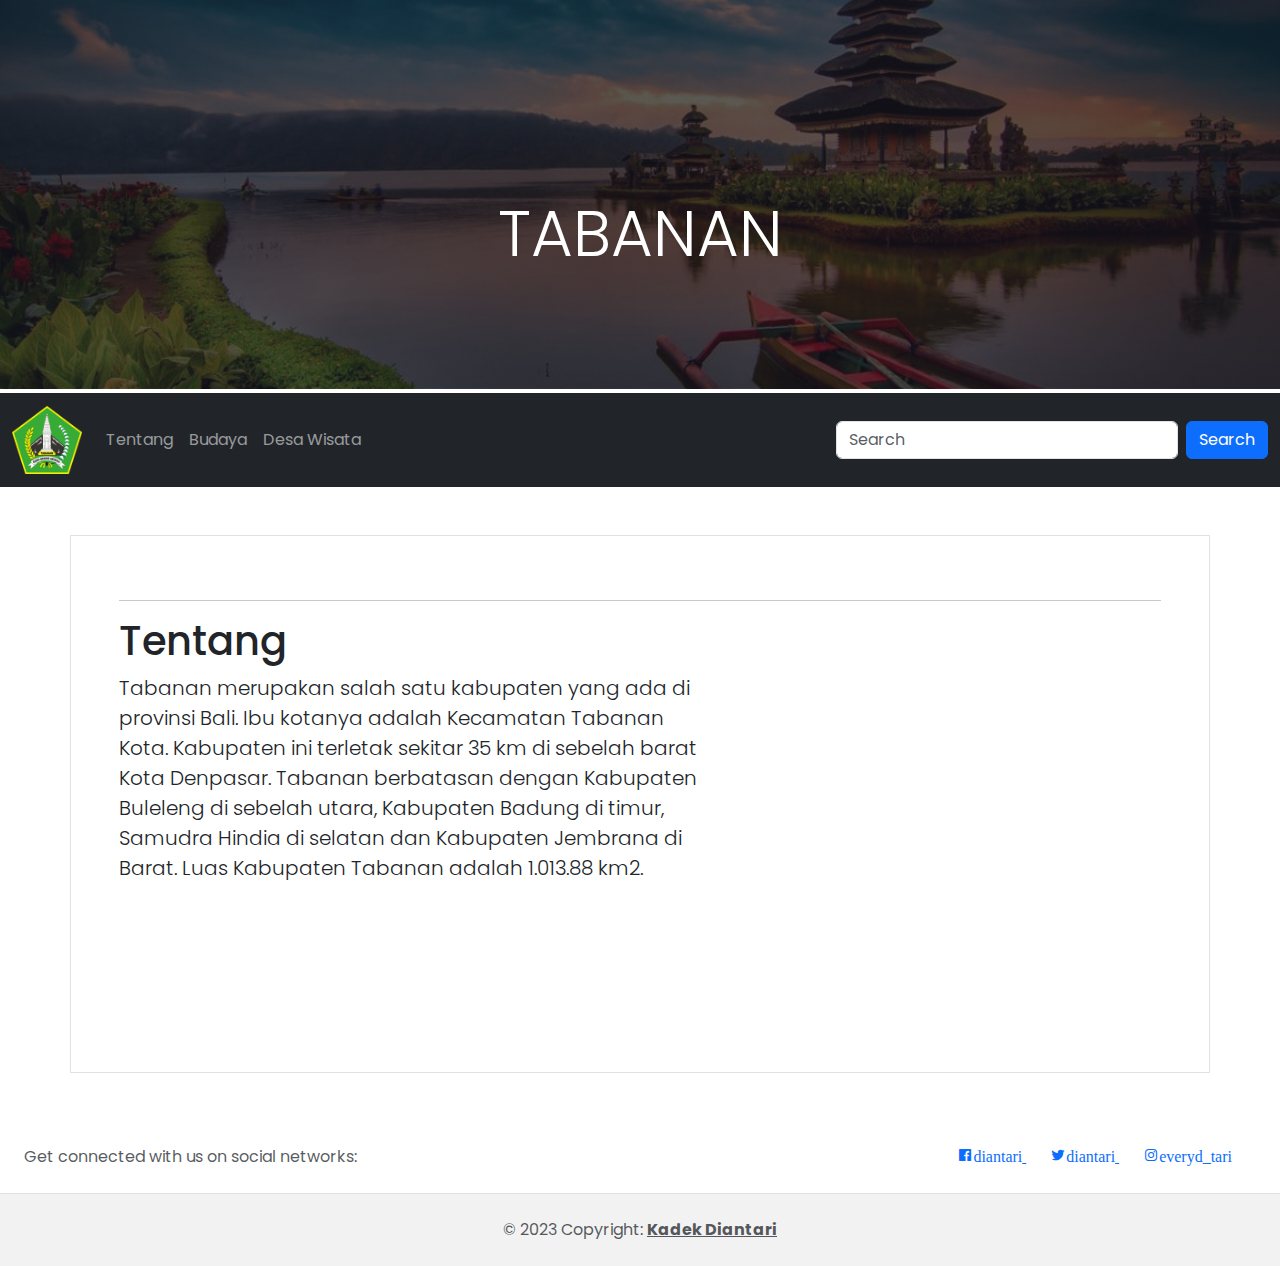
<file: index.html>
<!DOCTYPE html>
<html lang="en">
<head>
  <title>TABANAN, BALI</title>
  <meta charset="utf-8">
  <meta name="viewport" content="width=device-width, initial-scale=1">
  <link rel="stylesheet" href="./style.css">
  <link href="https://cdn.jsdelivr.net/npm/bootstrap@5.2.3/dist/css/bootstrap.min.css" rel="stylesheet">
  <script src="https://cdn.jsdelivr.net/npm/bootstrap@5.2.3/dist/js/bootstrap.bundle.min.js"></script>
  <!-- font Goggle -->
  <link rel="preconnect" href="https://fonts.googleapis.com">
  <link rel="preconnect" href="https://fonts.gstatic.com" crossorigin> 
  <link href="https://fonts.googleapis.com/css2?family=Poppins:wght@400;500;600;700&display=swap" rel="stylesheet">
    <!-- box icon -->
    <link rel="stylesheet"  href="https://cdn.jsdelivr.net/npm/boxicons@latest/css/boxicons.min.css">
    <title>TABANAN,BALI</title>
</head>
<body>
<style>
</style>

<!-- hero section -->
<div class="container-fluid bg-primary py-1 mb-1 hero-header">
  <div class="container py-5">
      <div class="row justify-content-center py-5">
          <div class="col-lg-10 pt-lg-5 mt-lg-5 text-center">
              <h1 class="display-3 text-white mb-3 judul">TABANAN</h1>
          </div>
      </div>
  </div>
</div>
<!-- hero section end -->

<nav class="navbar navbar-expand-sm navbar-dark bg-dark">
  <div class="container-fluid">
    <a class="navbar-brand" href="javascript:void(0)"><img src="tabanan.png" width="70"></a>
    <button class="navbar-toggler" type="button" data-bs-toggle="collapse" data-bs-target="#mynavbar">
      <span class="navbar-toggler-icon"></span>
    </button>
    <div class="collapse navbar-collapse" id="mynavbar">
      <ul class="navbar-nav me-auto">
        <li class="nav-item">
          <a class="nav-link" href="index.html">Tentang</a>
        </li>
        <li class="nav-item">
          <a class="nav-link" href="tradisi.html">Budaya</a>
        </li>
        <li class="nav-item">
          <a class="nav-link" href="objek.html">Desa Wisata</a>
        </li>
      </ul>
      <form class="d-flex">
        <input class="form-control me-2" type="text" placeholder="Search">
        <button class="btn btn-primary" type="button">Search</button>
      </form>
    </div>
  </div>
</nav>
<div class="container mt-5 p-5 my-5 border">
  <hr class="featurette-divider">
  <div class="row featurette">
    <div class="col-md-7">
      <h1>Tentang</h1>
      <p class="lead">Tabanan merupakan salah satu kabupaten yang ada di provinsi Bali.
        Ibu kotanya adalah Kecamatan Tabanan Kota. Kabupaten ini terletak sekitar 35 km di sebelah barat Kota Denpasar.
        Tabanan berbatasan dengan Kabupaten Buleleng di sebelah utara, Kabupaten Badung di timur, Samudra Hindia di selatan dan
        Kabupaten Jembrana di Barat. Luas Kabupaten Tabanan adalah 1.013.88 km2.</p>
    </div>
    <div class="col-md-5">
      <iframe src="https://www.google.com/maps/embed?pb=!1m18!1m12!1m3!1d63129.5614314242!2d115.08452693732112!3d-8.538389597187342!2m3!1f0!2f0!3f0!3m2!1i1024!2i768!4f13.1!3m3!1m2!1s0x2dd23a5be9804c43%3A0xb7d0c1d30d7b6159!2sTabanan%2C%20Tabanan%20Regency%2C%20Bali!5e0!3m2!1sen!2sid!4v1672927108709!5m2!1sen!2sid" 
      width="400" height="400" style="border:0;" allowfullscreen="" loading="lazy" referrerpolicy="no-referrer-when-downgrade"></iframe>
    </div>
  </div>
</div>
<!-- footer -->
<footer class="container-footer text-center text-lg-start bg-white text-muted">
  <!-- Section: Social media -->
  <section class="d-flex justify-content-center justify-content-lg-between p-4 border-bottom">
    <!-- Left -->
    <div class="me-5 d-none d-lg-block">
      <span>Get connected with us on social networks:</span>
    </div>
    <!-- Left -->

    <!-- Right -->
    <div>
      <a href="" class="me-4">
        <i class='bx bxl-facebook-square'>diantari</i>
      </a>
      <a href="" class="me-4">
        <i class='bx bxl-twitter'>diantari</i>
      </a>
      <a href="" class="me-4">
        <i class='bx bxl-instagram'>everyd_tari</i>
      </a>
    </div>
    <!-- Right -->
  </section>
  <!-- Section: Social media -->

  <!-- Section: Links  -->
  <section class="">
    <div class="container-fluid-expand text-center text-md-start mt-0">
  <!-- Section: Links  -->

  <!-- Copyright -->
  <div class=" text-center p-4" style="background-color: rgba(0, 0, 0, 0.05);">
    © 2023 Copyright:
    <a class="text-reset fw-bold" href="">Kadek Diantari</a>
  </div>
  <!-- Copyright -->
</footer>
<!-- Footer -->
<!-- ./Footer -->


    <script src="https://cdn.jsdelivr.net/npm/bootstrap@5.0.2/dist/js/bootstrap.bundle.min.js"
        integrity="sha384-MrcW6ZMFYlzcLA8Nl+NtUVF0sA7MsXsP1UyJoMp4YLEuNSfAP+JcXn/tWtIaxVXM"
        crossorigin="anonymous"></script>
</body>
</html>
</file>
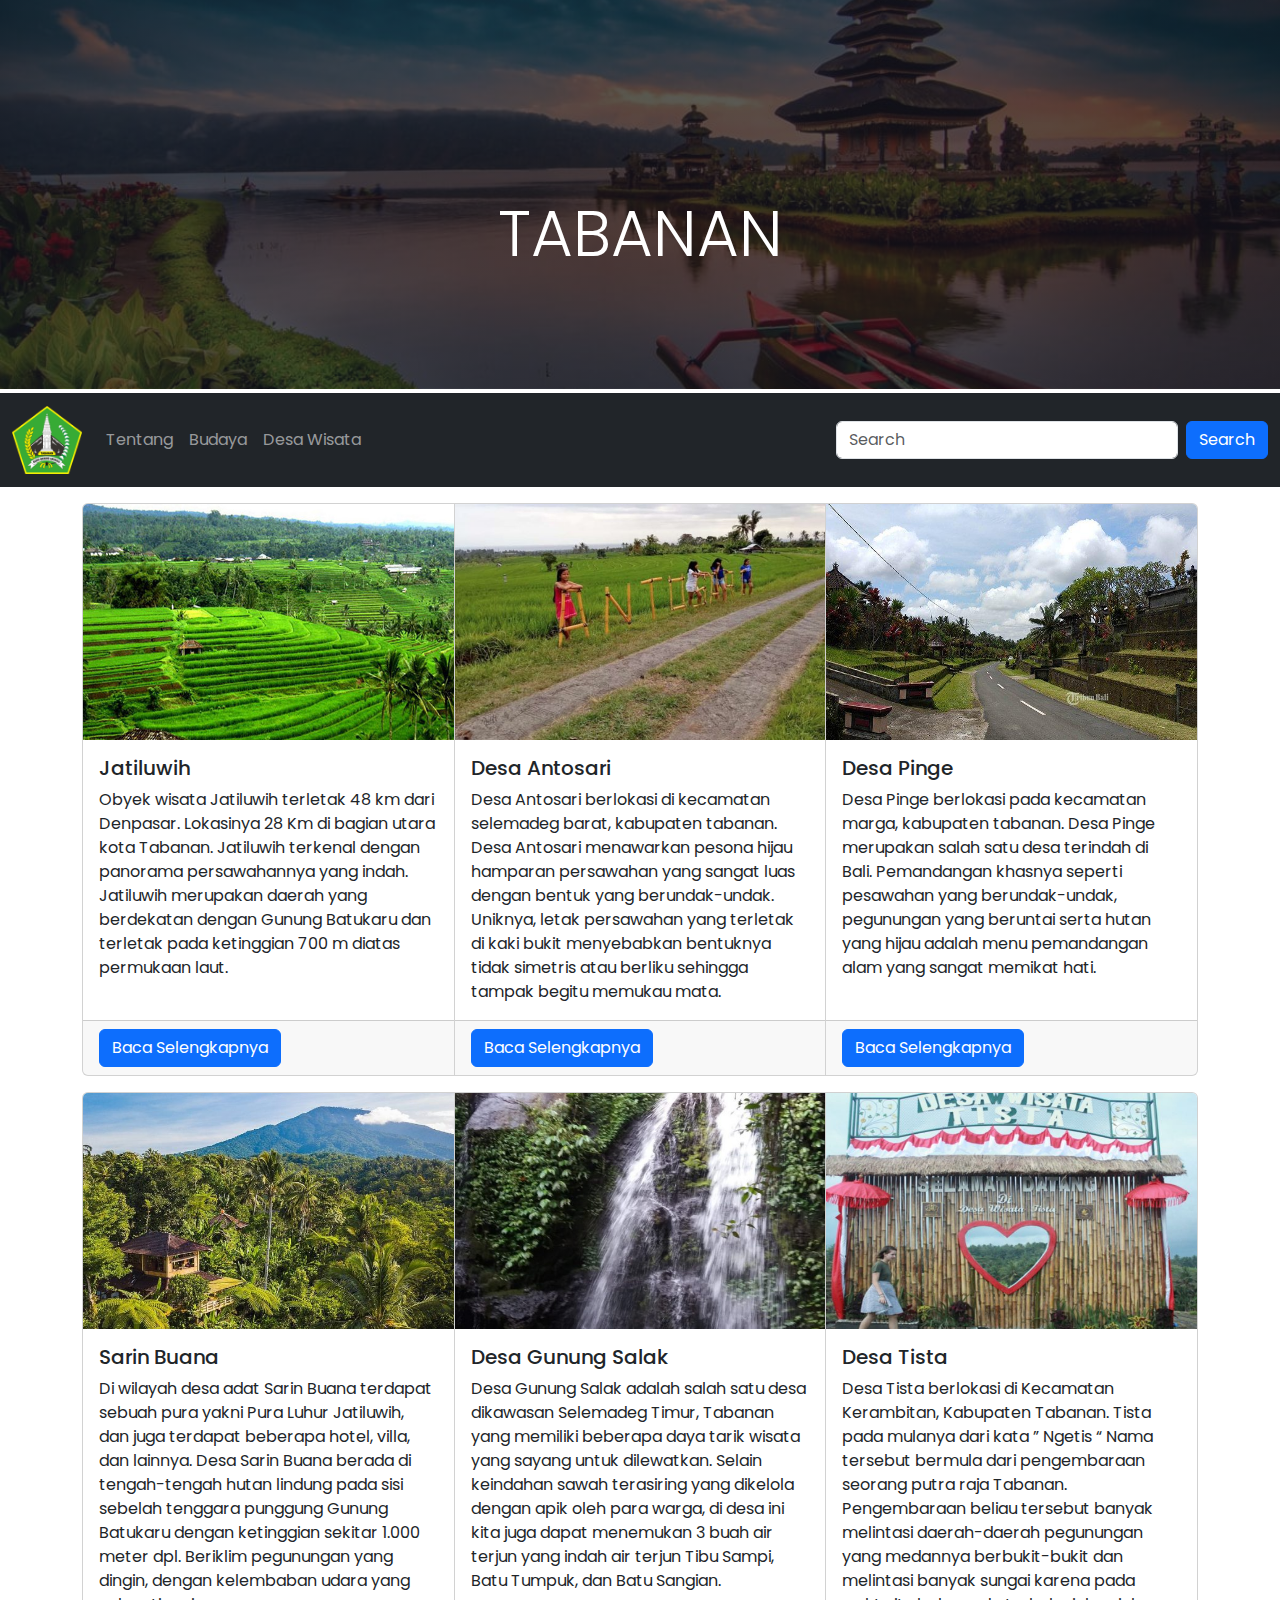
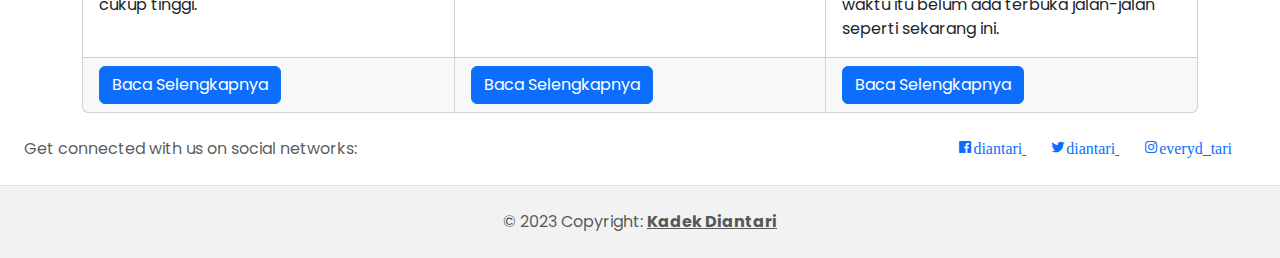
<file: objek.html>
<!DOCTYPE html>
<html lang="en">
<head>
  <title>TABANAN, BALI</title>
  <meta charset="utf-8">
  <meta name="viewport" content="width=device-width, initial-scale=1">
  <link rel="stylesheet" href="./style.css">
  <link href="https://cdn.jsdelivr.net/npm/bootstrap@5.2.3/dist/css/bootstrap.min.css" rel="stylesheet">
  <script src="https://cdn.jsdelivr.net/npm/bootstrap@5.2.3/dist/js/bootstrap.bundle.min.js"></script>
  <!-- font Goggle -->
  <link rel="preconnect" href="https://fonts.googleapis.com">
  <link rel="preconnect" href="https://fonts.gstatic.com" crossorigin> 
  <link href="https://fonts.googleapis.com/css2?family=Poppins:wght@400;500;600;700&display=swap" rel="stylesheet">
    <!-- box icon -->
    <link rel="stylesheet"  href="https://cdn.jsdelivr.net/npm/boxicons@latest/css/boxicons.min.css">
    <title>TABANAN,BALI</title>
</head>
<body>
<style>
</style>

<!-- hero section -->
<div class="container-fluid bg-primary py-1 mb-1 hero-header">
  <div class="container py-5">
      <div class="row justify-content-center py-5">
          <div class="col-lg-10 pt-lg-5 mt-lg-5 text-center">
              <h1 class="display-3 text-white mb-3 judul">TABANAN</h1>
          </div>
      </div>
  </div>
</div>
<!-- hero section end -->
<nav class="navbar navbar-expand-sm navbar-dark bg-dark">
  <div class="container-fluid">
    <a class="navbar-brand" href="javascript:void(0)"><img src="tabanan.png" width="70"></a>
    <button class="navbar-toggler" type="button" data-bs-toggle="collapse" data-bs-target="#mynavbar">
      <span class="navbar-toggler-icon"></span>
    </button>
    <div class="collapse navbar-collapse" id="mynavbar">
      <ul class="navbar-nav me-auto">
        <li class="nav-item">
          <a class="nav-link" href="index.html">Tentang</a>
        </li>
        <li class="nav-item">
          <a class="nav-link" href="tradisi.html">Budaya</a>
        </li>
        <li class="nav-item">
          <a class="nav-link" href="objek.html">Desa Wisata</a>
        </li>
      </ul>
      <form class="d-flex">
        <input class="form-control me-2" type="text" placeholder="Search">
        <button class="btn btn-primary" type="button">Search</button>
      </form>
    </div>
  </div>
</nav>


<div class="container mt-3">
    <!--Card-->

    <div class="card-group">
      <div class="card">
        <img src="jatiluwih.jpg" class="card-img-top" alt="...">
        <div class="card-body">
          <h5 class="card-title">Jatiluwih</h5>
          <p class="card-text">Obyek wisata Jatiluwih terletak 48 km dari Denpasar. Lokasinya 28 Km di bagian utara kota Tabanan. Jatiluwih terkenal dengan panorama persawahannya yang indah. Jatiluwih merupakan daerah yang berdekatan dengan Gunung Batukaru dan terletak pada ketinggian 700 m diatas permukaan laut.</p>
        </div>
        <div class="card-footer">
          <a href="jatiluwih/jatiluwih.html" class="btn btn-primary">Baca Selengkapnya</a>
        </div>
      </div>
      <div class="card">
        <img src="antosari.jpg" class="card-img-top" alt="..." width="100" height="236">
        <div class="card-body">
          <h5 class="card-title">Desa Antosari</h5>
          <p class="card-text">Desa Antosari berlokasi di kecamatan selemadeg barat, kabupaten tabanan. Desa Antosari menawarkan pesona hijau hamparan persawahan yang sangat luas dengan bentuk yang berundak-undak. Uniknya, letak persawahan yang terletak di kaki bukit menyebabkan bentuknya tidak simetris atau berliku sehingga tampak begitu memukau mata.</p>
        </div>
        <div class="card-footer">
          <a href="antosari/antosari.html" class="btn btn-primary">Baca Selengkapnya</a>
        </div>
      </div>
      <div class="card">
        <img src="pinge.jpg" class="card-img-top" alt="..." height="236">
        <div class="card-body">
          <h5 class="card-title">Desa Pinge</h5>
          <p class="card-text">Desa Pinge berlokasi pada kecamatan marga, kabupaten tabanan. Desa Pinge merupakan salah satu desa terindah di Bali. Pemandangan khasnya seperti pesawahan yang berundak-undak, pegunungan yang beruntai serta hutan yang hijau adalah menu pemandangan alam yang sangat memikat hati.</p>
        </div>
        <div class="card-footer">
          <a href="pinge/pinge.html" class="btn btn-primary">Baca Selengkapnya</a>
        </div>
      </div>
      
    </div>
</div>

<div class="container mt-3">
  <!--Card-->

  <div class="card-group">
    <div class="card">
      <img src="sarin buana.jpeg" class="card-img-top" alt="..."width="100" height="236">
      <div class="card-body">
        <h5 class="card-title">Sarin Buana</h5>
        <p class="card-text">Di wilayah desa adat Sarin Buana terdapat sebuah pura yakni Pura Luhur Jatiluwih, dan juga terdapat beberapa hotel, villa, dan lainnya. Desa Sarin Buana berada di tengah-tengah hutan lindung pada sisi sebelah tenggara punggung Gunung Batukaru dengan ketinggian sekitar 1.000 meter dpl. Beriklim pegunungan yang dingin, dengan kelembaban udara yang cukup tinggi.</p>
      </div>
      <div class="card-footer">
        <a href="https://infowisata.tabanankab.go.id/sarin-buana/" class="btn btn-primary">Baca Selengkapnya</a>
      </div>
    </div>
    <div class="card">
      <img src="gunung-salak-600x417.jpg" class="card-img-top" alt="..." width="100" height="236">
      <div class="card-body">
        <h5 class="card-title">Desa Gunung Salak</h5>
        <p class="card-text">Desa Gunung Salak adalah salah satu desa dikawasan Selemadeg Timur, Tabanan yang memiliki beberapa daya tarik wisata yang sayang untuk dilewatkan. Selain keindahan sawah terasiring yang dikelola dengan apik oleh para warga, di desa ini kita juga dapat menemukan 3 buah air terjun yang indah air terjun Tibu Sampi, Batu Tumpuk, dan Batu Sangian.</p>
      </div>
      <div class="card-footer">
        <a href="https://infowisata.tabanankab.go.id/desa-gunung-salak/" class="btn btn-primary">Baca Selengkapnya</a>
      </div>
    </div>
    <div class="card">
      <img src="desa-tista-600x417.jpg" class="card-img-top" alt="..." height="236">
      <div class="card-body">
        <h5 class="card-title">Desa Tista</h5>
        <p class="card-text">Desa Tista berlokasi di Kecamatan Kerambitan, Kabupaten Tabanan. Tista pada mulanya dari kata ” Ngetis “ Nama tersebut bermula dari pengembaraan seorang putra raja Tabanan. Pengembaraan beliau tersebut banyak melintasi daerah-daerah pegunungan yang medannya berbukit-bukit dan melintasi banyak sungai karena pada waktu itu belum ada terbuka jalan-jalan seperti sekarang ini.</p>
      </div>
      <div class="card-footer">
        <a href="https://infowisata.tabanankab.go.id/desa-tista/" class="btn btn-primary">Baca Selengkapnya</a>
      </div>
    </div>
    
  </div>
</div>
<!-- footer -->
<footer class="container-footer text-center text-lg-start bg-white text-muted">
  <!-- Section: Social media -->
  <section class="d-flex justify-content-center justify-content-lg-between p-4 border-bottom">
    <!-- Left -->
    <div class="me-5 d-none d-lg-block">
      <span>Get connected with us on social networks:</span>
    </div>
    <!-- Left -->

    <!-- Right -->
    <div>
      <a href="" class="me-4">
        <i class='bx bxl-facebook-square'>diantari</i>
      </a>
      <a href="" class="me-4">
        <i class='bx bxl-twitter'>diantari</i>
      </a>
      <a href="" class="me-4">
        <i class='bx bxl-instagram'>everyd_tari</i>
      </a>
    </div>
    <!-- Right -->
  </section>
  <!-- Section: Social media -->

  <!-- Section: Links  -->
  <section class="">
    <div class="container-fluid-expand text-center text-md-start mt-0">
  <!-- Section: Links  -->

  <!-- Copyright -->
  <div class=" text-center p-4" style="background-color: rgba(0, 0, 0, 0.05);">
    © 2023 Copyright:
    <a class="text-reset fw-bold" href="">Kadek Diantari</a>
  </div>
  <!-- Copyright -->
</footer>
<!-- Footer -->
<!-- ./Footer -->


    <script src="https://cdn.jsdelivr.net/npm/bootstrap@5.0.2/dist/js/bootstrap.bundle.min.js"
        integrity="sha384-MrcW6ZMFYlzcLA8Nl+NtUVF0sA7MsXsP1UyJoMp4YLEuNSfAP+JcXn/tWtIaxVXM"
        crossorigin="anonymous"></script>
</body>
</html>
</file>
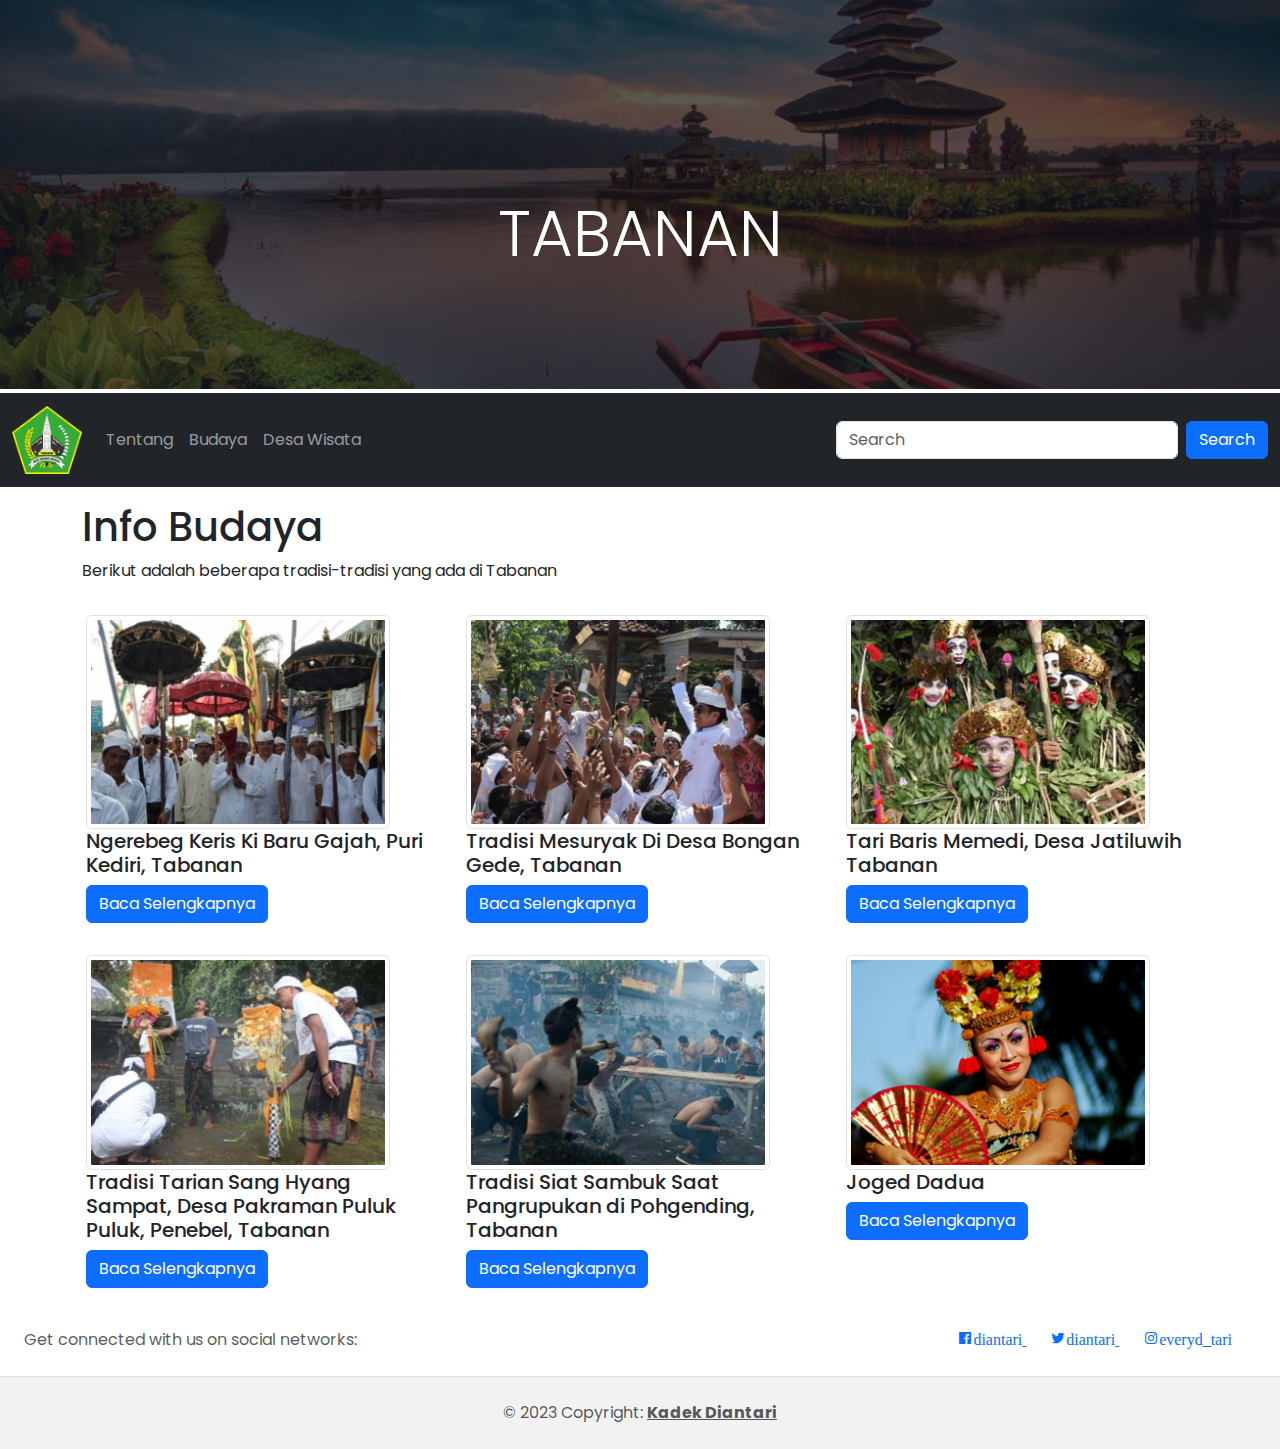
<file: tradisi.html>
<!DOCTYPE html>
<html lang="en">
<head>
  <title>TABANAN, BALI</title>
  <meta charset="utf-8">
  <meta name="viewport" content="width=device-width, initial-scale=1">
  <link rel="stylesheet" href="./style.css">
  <link href="https://cdn.jsdelivr.net/npm/bootstrap@5.2.3/dist/css/bootstrap.min.css" rel="stylesheet">
  <script src="https://cdn.jsdelivr.net/npm/bootstrap@5.2.3/dist/js/bootstrap.bundle.min.js"></script>
  <!-- font Goggle -->
  <link rel="preconnect" href="https://fonts.googleapis.com">
  <link rel="preconnect" href="https://fonts.gstatic.com" crossorigin> 
  <link href="https://fonts.googleapis.com/css2?family=Poppins:wght@400;500;600;700&display=swap" rel="stylesheet">
    <!-- box icon -->
    <link rel="stylesheet"  href="https://cdn.jsdelivr.net/npm/boxicons@latest/css/boxicons.min.css">
    <title>TABANAN,BALI</title>
</head>
<body>
<style>
</style>

<!-- hero section -->
<div class="container-fluid bg-primary py-1 mb-1 hero-header">
  <div class="container py-5">
      <div class="row justify-content-center py-5">
          <div class="col-lg-10 pt-lg-5 mt-lg-5 text-center">
              <h1 class="display-3 text-white mb-3 judul">TABANAN</h1>
          </div>
      </div>
  </div>
</div>
<!-- hero section end -->
<nav class="navbar navbar-expand-sm navbar-dark bg-dark">
  <div class="container-fluid">
    <a class="navbar-brand" href="javascript:void(0)"><img src="tabanan.png" width="70"></a>
    <button class="navbar-toggler" type="button" data-bs-toggle="collapse" data-bs-target="#mynavbar">
      <span class="navbar-toggler-icon"></span>
    </button>
    <div class="collapse navbar-collapse" id="mynavbar">
      <ul class="navbar-nav me-auto">
        <li class="nav-item">
          <a class="nav-link" href="index.html">Tentang</a>
        </li>
        <li class="nav-item">
          <a class="nav-link" href="tradisi.html">Budaya</a>
        </li>
        <li class="nav-item">
          <a class="nav-link" href="objek.html">Desa Wisata</a>
        </li>
      </ul>
      <form class="d-flex">
        <input class="form-control me-2" type="text" placeholder="Search">
        <button class="btn btn-primary" type="button">Search</button>
      </form>
    </div>
  </div>
</nav>

<div class="container mt-3">
  <h1>Info Budaya</h1>
  <p>Berikut adalah beberapa tradisi-tradisi yang ada di Tabanan</p>
  <div class="row">
    <div class="col-sm-4 p-3 ">
        <img src="gambar2.jpg" class="img-thumbnail" alt="ngerebeg" width="304" height="236"> 
        <h5>Ngerebeg Keris Ki Baru Gajah, Puri Kediri, Tabanan</h5>
        <a href="http://kebudayaan.kemdikbud.go.id/ditwdb/ngrebeg-keris-ki-baru-gajah-satu-tradisi-dan-ritus-masyrakat/" class="btn btn-primary">Baca Selengkapnya</a>
    </div>
    <div class="col-sm-4 p-3 ">
        <img src="gambar3.jpg" class="img-thumbnail" alt="mesuryak" width="304" height="236"> 
        <h5>Tradisi Mesuryak Di Desa Bongan Gede, Tabanan</h5>
        <a href="https://bongan.desa.id/artikel/2020/1/18/tradisi-mesuryak-di-bongan#:~:text=Tradisi%20Mesuryak%20di%20dusun%20Bongan,sendiri%20berarti%20bersorak%20atau%20berteriak." class="btn btn-primary">Baca Selengkapnya</a>
    </div>
    <div class="col-sm-4 p-3 ">
        <img src="gambar4.jpg" class="img-thumbnail" alt="baris memedi" width="304" height="236"> 
        <h5>Tari Baris Memedi, Desa Jatiluwih Tabanan</h5>
        <a href="https://www.detik.com/bali/budaya/d-6258058/magis-tari-baris-memedi-di-jatiluwih-dipercaya-antarkan-roh-ke-surga#:~:text=Tari%20Baris%20MAemedi%20di%20Desa%20Jatiluwih%2C%20Kecamatan%20Penebel%2C%20Tabanan%2C,terpancar%20cenderung%20menakutkan%20dan%20magis." class="btn btn-primary">Baca Selengkapnya</a>
    </div>
    <div class="col-sm-4 p-3 ">
        <img src="gambar5.jpg" class="img-thumbnail" alt="sang hyang sampat" width="304" height="236"> 
        <h5>Tradisi Tarian Sang Hyang Sampat, Desa Pakraman Puluk Puluk, Penebel, Tabanan</h5>
        <a href="https://infowisata.tabanankab.go.id/tradisi-tarian-sang-hyang-sampat-desa-pakraman-puluk-puluk-penebel-tabanan/" class="btn btn-primary">Baca Selengkapnya</a>
    </div>
    <div class="col-sm-4 p-3 ">
        <img src="gambar6.jpg" class="img-thumbnail" alt="siat sambuk" width="304" height="236"> 
        <h5>Tradisi Siat Sambuk Saat Pangrupukan di Pohgending, Tabanan</h5>
        <a href="https://infowisata.tabanankab.go.id/tradisi-siat-sambuk-saat-pangrupukan-di-pohgending-tabanan/" class="btn btn-primary">Baca Selengkapnya</a>
    </div>
    <div class="col-sm-4 p-3 ">
        <img src="gambar7.jpg" class="img-thumbnail" alt="joged" width="304" height="236"> 
        <h5>Joged Dadua</h5>
        <a href="https://infowisata.tabanankab.go.id/joged-dadua/" class="btn btn-primary">Baca Selengkapnya</a>
    </div>
  </div>
</div>
</div>
</body>
<!-- footer -->
<footer class="container-footer text-center text-lg-start bg-white text-muted">
    <!-- Section: Social media -->
    <section class="d-flex justify-content-center justify-content-lg-between p-4 border-bottom">
      <!-- Left -->
      <div class="me-5 d-none d-lg-block">
        <span>Get connected with us on social networks:</span>
      </div>
      <!-- Left -->
  
      <!-- Right -->
      <div>
        <a href="" class="me-4">
          <i class='bx bxl-facebook-square'>diantari</i>
        </a>
        <a href="" class="me-4">
          <i class='bx bxl-twitter'>diantari</i>
        </a>
        <a href="" class="me-4">
          <i class='bx bxl-instagram'>everyd_tari</i>
        </a>
      </div>
      <!-- Right -->
    </section>
    <!-- Section: Social media -->
  
    <!-- Section: Links  -->
    <section class="">
      <div class="container-fluid-expand text-center text-md-start mt-0">
    <!-- Section: Links  -->
  
    <!-- Copyright -->
    <div class=" text-center p-4" style="background-color: rgba(0, 0, 0, 0.05);">
      © 2023 Copyright:
      <a class="text-reset fw-bold" href="">Kadek Diantari</a>
    </div>
    <!-- Copyright -->
  </footer>
  <!-- Footer -->
  <!-- ./Footer -->
  
  
      <script src="https://cdn.jsdelivr.net/npm/bootstrap@5.0.2/dist/js/bootstrap.bundle.min.js"
          integrity="sha384-MrcW6ZMFYlzcLA8Nl+NtUVF0sA7MsXsP1UyJoMp4YLEuNSfAP+JcXn/tWtIaxVXM"
          crossorigin="anonymous"></script>
  </body>
  </html>
</file>
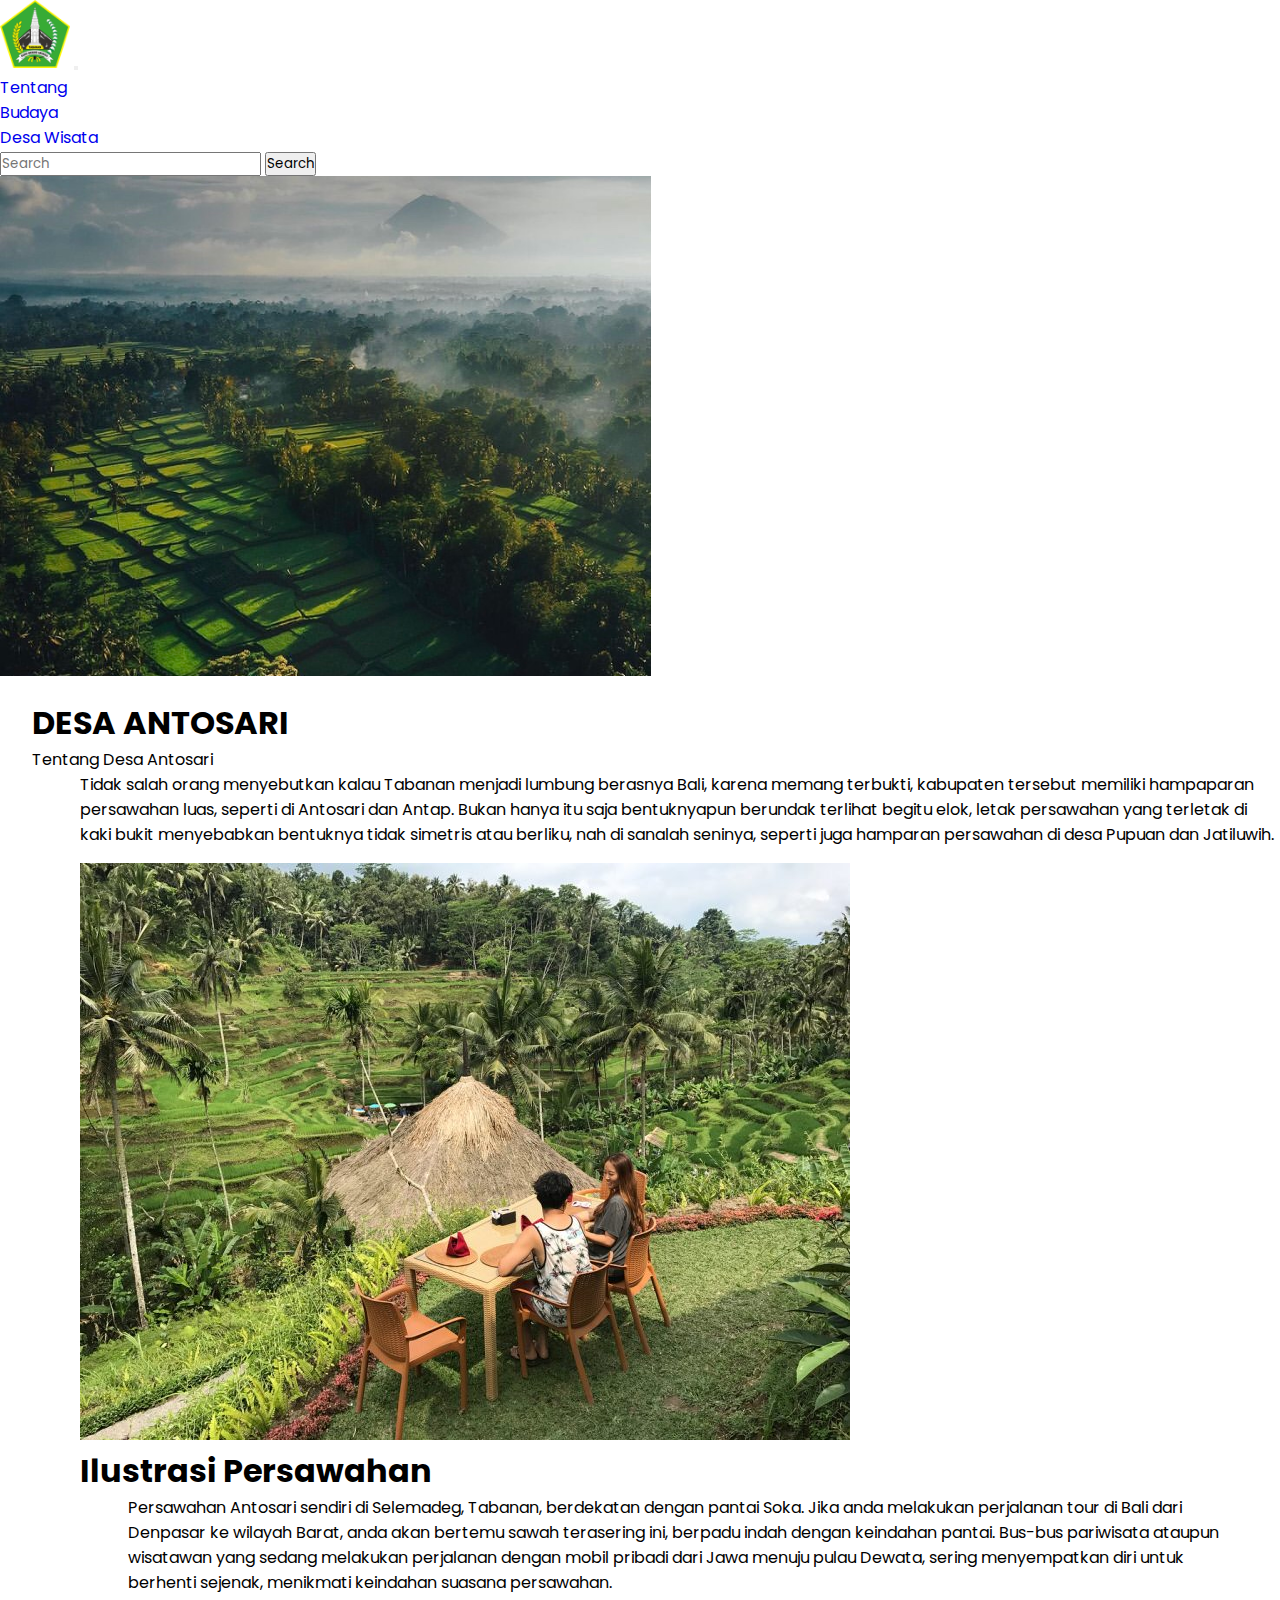
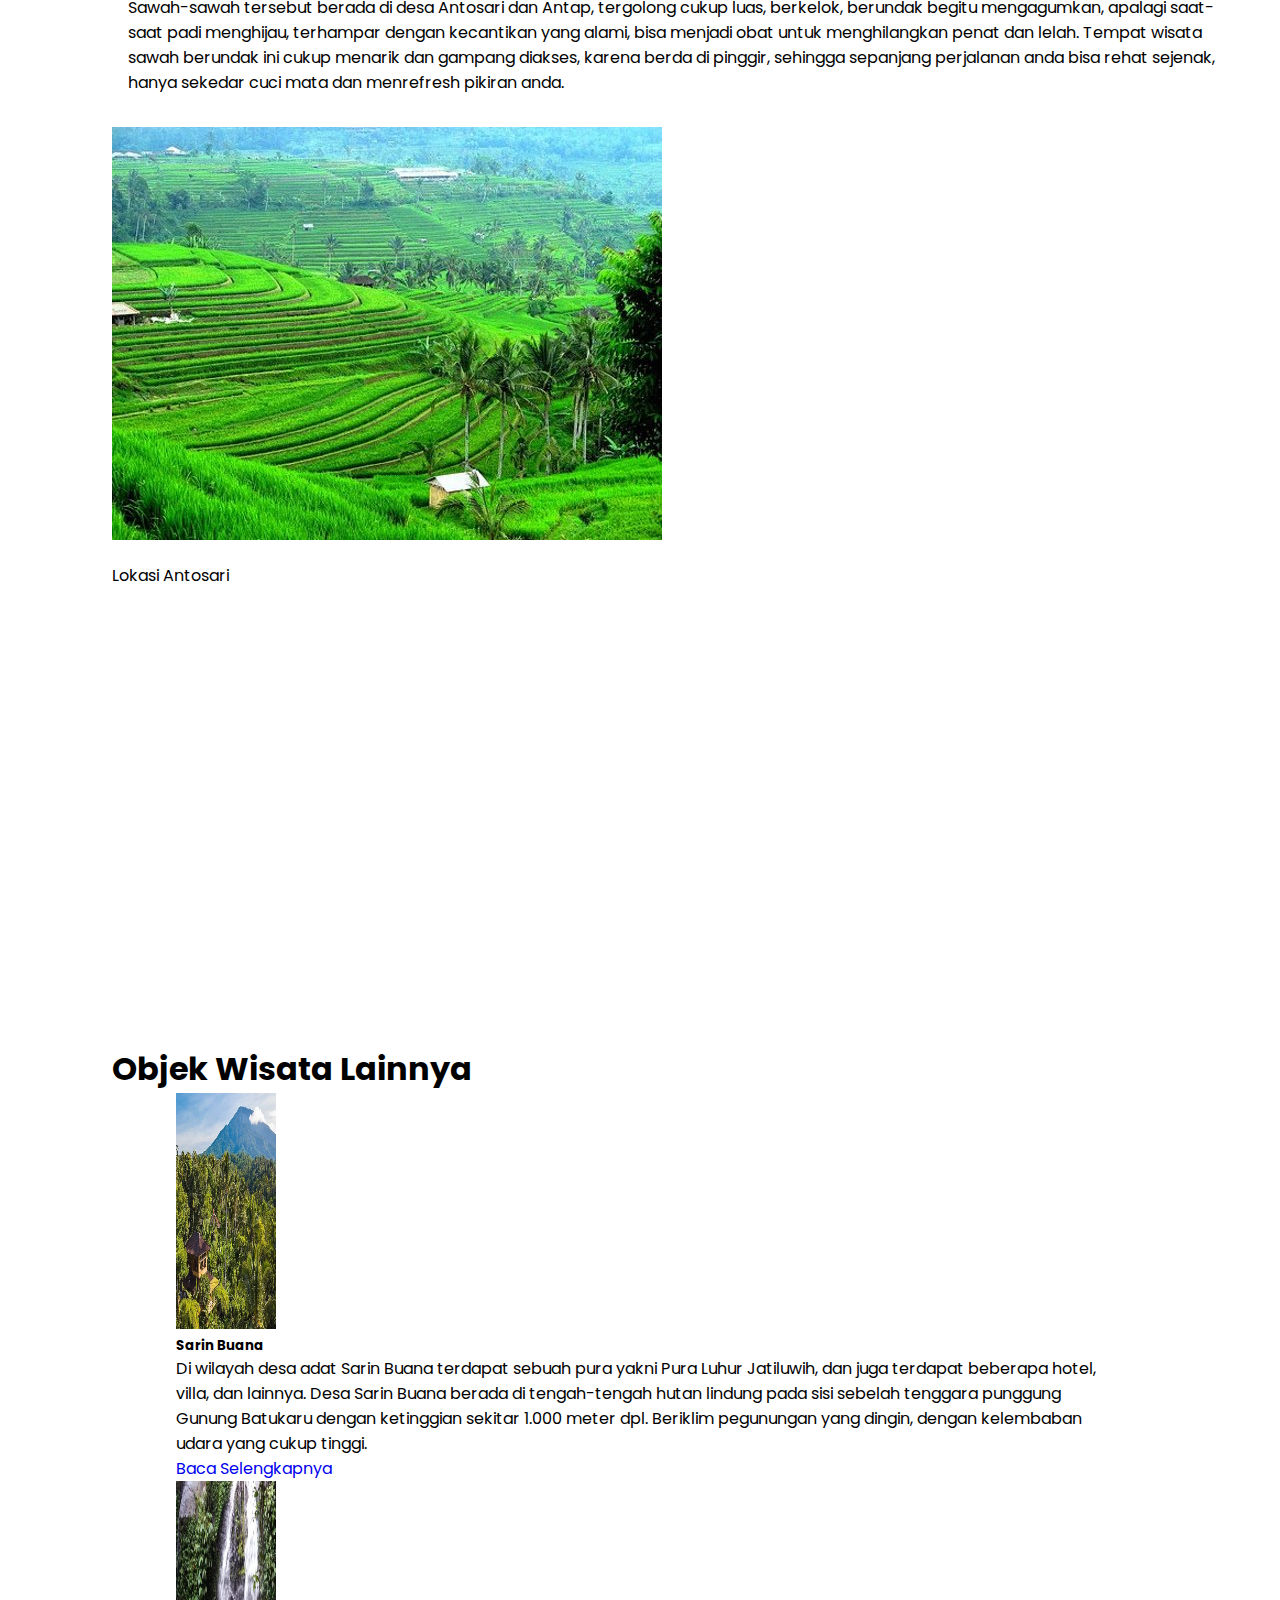
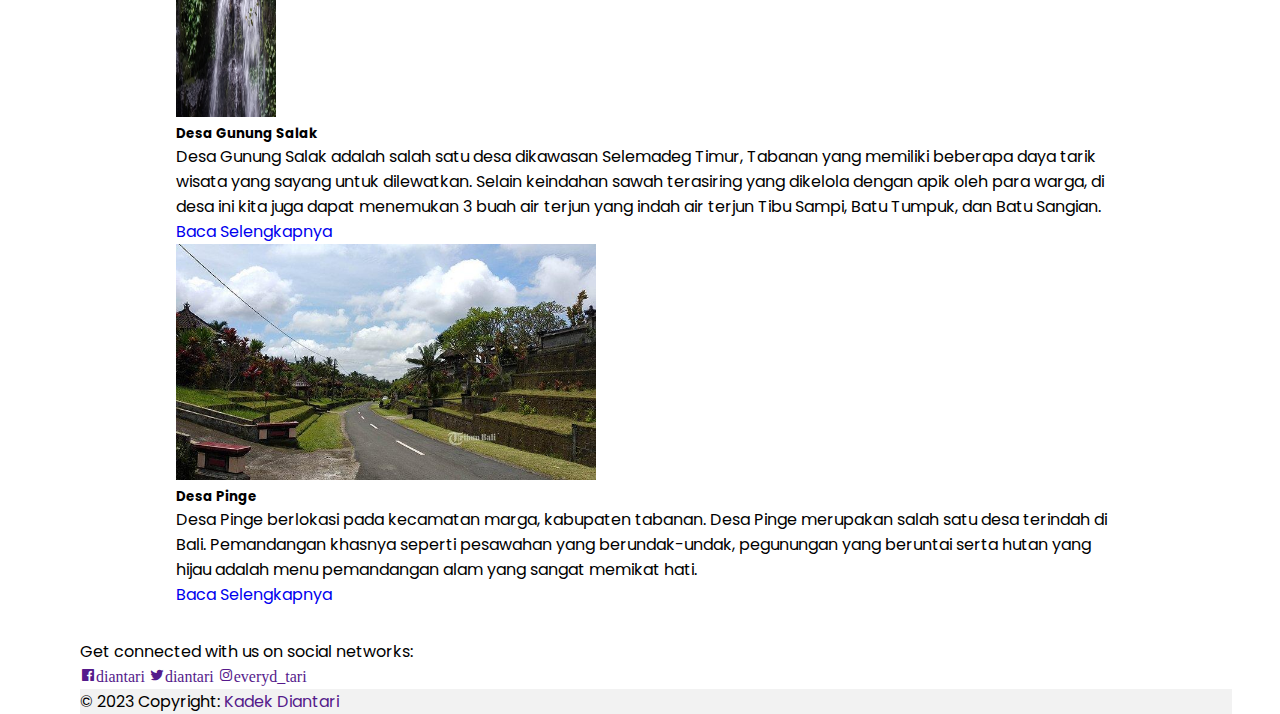
<file: antosari/antosari.html>
<!doctype html>
<html lang="en">
<head>
    <!-- Required meta tags -->
    <meta charset="utf-8">
    <meta name="viewport" content="width=device-width, initial-scale=1">
    <!-- css -->
    <link rel="stylesheet" href="./antosari.css">
    <!-- Bootstrap CSS -->
    <link href="https://cdn.jsdelivr.net/npm/bootstrap@5.0.2/dist/css/bootstrap.min.css" rel="stylesheet"
        integrity="sha384-EVSTQN3/azprG1Anm3QDgpJLIm9Nao0Yz1ztcQTwFspd3yD65VohhpuuCOmLASjC" crossorigin="anonymous">
    <!-- font Goggle -->
    <link rel="preconnect" href="https://fonts.googleapis.com">
  <link rel="preconnect" href="https://fonts.gstatic.com" crossorigin> 
  <link href="https://fonts.googleapis.com/css2?family=Poppins:wght@400;500;600;700&display=swap" rel="stylesheet">
    <!-- box icon -->
    <link rel="stylesheet"  href="https://cdn.jsdelivr.net/npm/boxicons@latest/css/boxicons.min.css">
    <title>TABANAN,BALI</title>
</head>
<body>
<!-- Navbar start -->
<nav class="navbar navbar-expand-sm navbar-dark bg-dark">
    <div class="container-fluid">
      <a class="navbar-brand" href="javascript:void(0)"><img src="../tabanan.png" width="70"></a>
      <button class="navbar-toggler" type="button" data-bs-toggle="collapse" data-bs-target="#mynavbar">
        <span class="navbar-toggler-icon"></span>
      </button>
      <div class="collapse navbar-collapse" id="mynavbar">
        <ul class="navbar-nav me-auto">
          <li class="nav-item">
            <a class="nav-link" href="../index.html">Tentang</a>
          </li>
          <li class="nav-item">
            <a class="nav-link" href="../tradisi.html">Budaya</a>
          </li>
          <li class="nav-item">
            <a class="nav-link" href="../objek.html">Desa Wisata</a>
          </li>
        </ul>
        <form class="d-flex">
          <input class="form-control me-2" type="text" placeholder="Search">
          <button class="btn btn-primary" type="button">Search</button>
        </form>
      </div>
    </div>
  </nav>
<!-- navbar end -->
  <!-- carousel section -->
  <div id="carouselExampleControls" class="carousel-slide" data-bs-ride="carousel">
    <div class="carousel-inner">
      <div class="carousel-item active">
        <img src="../antosari4.jpg" class="d-block w-100" alt="..." height="500">
      </div>
    </div>
    </div>
<!-- carousel section end -->

<!-- content-->
<div class="content">
    <p class="text-dark text-center text-bold judul"><h1>DESA ANTOSARI</h1></p>
    <p class="text-dark pt-4 h2">Tentang Desa Antosari</p>
    <p class="text-dark pt-3 h5">Tidak salah orang menyebutkan kalau Tabanan menjadi lumbung berasnya Bali, karena memang terbukti, kabupaten tersebut memiliki hampaparan persawahan luas, seperti di Antosari dan Antap. Bukan hanya itu saja bentuknyapun berundak terlihat begitu elok, letak persawahan yang terletak di kaki bukit menyebabkan bentuknya tidak simetris atau berliku, nah di sanalah seninya, seperti juga hamparan persawahan di desa Pupuan dan Jatiluwih.</p>
<!--FIGURE-->
<div id="carouselExampleControls" class="gambar" data-bs-ride="carousel">
    <div class="carousel-inner">
      <div class="carousel-item active">
        <img src="../antosari3.jpg" class="d-block w-100" alt="...">
        <p class="text-dark text-bold judul"><h1>Ilustrasi Persawahan</h1></p>
        <p class="text-dark pt-3 h5">Persawahan Antosari sendiri di Selemadeg, Tabanan, berdekatan dengan pantai Soka. Jika anda melakukan perjalanan tour di Bali dari Denpasar ke wilayah Barat, anda akan bertemu sawah terasering ini, berpadu indah dengan keindahan pantai. Bus-bus pariwisata ataupun wisatawan yang sedang melakukan perjalanan dengan mobil pribadi dari Jawa menuju pulau Dewata, sering menyempatkan diri untuk berhenti sejenak, menikmati keindahan suasana persawahan.</p>
        <p class="text-dark pt-3 h5">Sawah-sawah tersebut berada di desa Antosari dan Antap, tergolong cukup luas, berkelok, berundak begitu mengagumkan, apalagi saat-saat padi menghijau, terhampar dengan kecantikan yang alami, bisa menjadi obat untuk menghilangkan penat dan lelah. Tempat wisata sawah berundak ini cukup menarik dan gampang diakses, karena berda di pinggir, sehingga sepanjang perjalanan anda bisa rehat sejenak, hanya sekedar cuci mata dan menrefresh pikiran anda.</p>
      </div>
    </div>
  

  <!--FIGURE-->
  <div id="carouselExampleControls" class="gambar1" data-bs-ride="carousel">
    <div class="carousel-inner">
      <div class="carousel-item active">
        <img src="../antosari2.jpg" class="d-block w-100" alt="...">
      </div>
    </div>
<!--Maps-->
<p class="text-dark h2 pt-4 judul">Lokasi Antosari</p>
<div class="row w-100">
    <div class="col-lg-6 my-4">
        <iframe src="https://www.google.com/maps/embed?pb=!1m18!1m12!1m3!1d31568.18034006286!2d114.99660175452016!3d-8.497188659005635!2m3!1f0!2f0!3f0!3m2!1i1024!2i768!4f13.1!3m3!1m2!1s0x2dd22e1c7f974289%3A0xe81e85acdc6b1e76!2sAntosari%2C%20Kec.%20Selemadeg%20Bar.%2C%20Kabupaten%20Tabanan%2C%20Bali!5e0!3m2!1sid!2sid!4v1674537761181!5m2!1sid!2sid" width="600" height="450" style="border:0;" allowfullscreen="" loading="lazy" referrerpolicy="no-referrer-when-downgrade"
        class="w-100" height="400" allowfullscreen="" loading="lazy"></iframe>
    </div>
</div>
  <!--Card-->
  <p class="text-dark text-center text-bold pt-3 text-card"><h1>Objek Wisata Lainnya</h1></p>
  <div class="card-group">
    <div class="card">
      <img src="../sarin buana.jpeg" class="card-img-top" alt="..."width="100" height="236">
      <div class="card-body">
        <h5 class="card-title">Sarin Buana</h5>
        <p class="card-text">Di wilayah desa adat Sarin Buana terdapat sebuah pura yakni Pura Luhur Jatiluwih, dan juga terdapat beberapa hotel, villa, dan lainnya. Desa Sarin Buana berada di tengah-tengah hutan lindung pada sisi sebelah tenggara punggung Gunung Batukaru dengan ketinggian sekitar 1.000 meter dpl. Beriklim pegunungan yang dingin, dengan kelembaban udara yang cukup tinggi.</p>
      </div>
      <div class="card-footer">
        <a href="https://infowisata.tabanankab.go.id/sarin-buana/" class="btn btn-primary">Baca Selengkapnya</a>
      </div>
    </div>
    <div class="card">
        <img src="../gunung-salak-600x417.jpg" class="card-img-top" alt="..." width="100" height="236">
        <div class="card-body">
          <h5 class="card-title">Desa Gunung Salak</h5>
          <p class="card-text">Desa Gunung Salak adalah salah satu desa dikawasan Selemadeg Timur, Tabanan yang memiliki beberapa daya tarik wisata yang sayang untuk dilewatkan. Selain keindahan sawah terasiring yang dikelola dengan apik oleh para warga, di desa ini kita juga dapat menemukan 3 buah air terjun yang indah air terjun Tibu Sampi, Batu Tumpuk, dan Batu Sangian.</p>
        </div>
        <div class="card-footer">
          <a href="https://infowisata.tabanankab.go.id/desa-antosari/" class="btn btn-primary">Baca Selengkapnya</a>
        </div>
      </div>
    <div class="card">
      <img src="../pinge.jpg" class="card-img-top" alt="..." height="236">
      <div class="card-body">
        <h5 class="card-title">Desa Pinge</h5>
        <p class="card-text">Desa Pinge berlokasi pada kecamatan marga, kabupaten tabanan. Desa Pinge merupakan salah satu desa terindah di Bali. Pemandangan khasnya seperti pesawahan yang berundak-undak, pegunungan yang beruntai serta hutan yang hijau adalah menu pemandangan alam yang sangat memikat hati.</p>
      </div>
      <div class="card-footer">
        <a href="../pinge/pinge.html" class="btn btn-primary">Baca Selengkapnya</a>
      </div>
    </div>  
  </div>
</div>

<!-- footer -->
<footer class="container-footer text-center text-lg-start bg-white text-muted">
    <!-- Section: Social media -->
    <section class="d-flex justify-content-center justify-content-lg-between p-4 border-bottom">
      <!-- Left -->
      <div class="me-5 d-none d-lg-block">
        <span>Get connected with us on social networks:</span>
      </div>
      <!-- Left -->
  
      <!-- Right -->
      <div>
        <a href="" class="me-4">
          <i class='bx bxl-facebook-square'>diantari</i>
        </a>
        <a href="" class="me-4">
          <i class='bx bxl-twitter'>diantari</i>
        </a>
        <a href="" class="me-4">
          <i class='bx bxl-instagram'>everyd_tari</i>
        </a>
      </div>
      <!-- Right -->
    </section>
    <!-- Section: Social media -->
  
    <!-- Section: Links  -->
    <section class="">
      <div class="container-fluid-expand text-center text-md-start mt-0">
    <!-- Section: Links  -->
  
    <!-- Copyright -->
    <div class=" text-center p-4" style="background-color: rgba(0, 0, 0, 0.05);">
      © 2023 Copyright:
      <a class="text-reset fw-bold" href="">Kadek Diantari</a>
    </div>
    <!-- Copyright -->
  </footer>
  <!-- Footer -->
  <!-- ./Footer -->
  
  
      <script src="https://cdn.jsdelivr.net/npm/bootstrap@5.0.2/dist/js/bootstrap.bundle.min.js"
          integrity="sha384-MrcW6ZMFYlzcLA8Nl+NtUVF0sA7MsXsP1UyJoMp4YLEuNSfAP+JcXn/tWtIaxVXM"
          crossorigin="anonymous"></script>
  </body>
  </html>
</file>
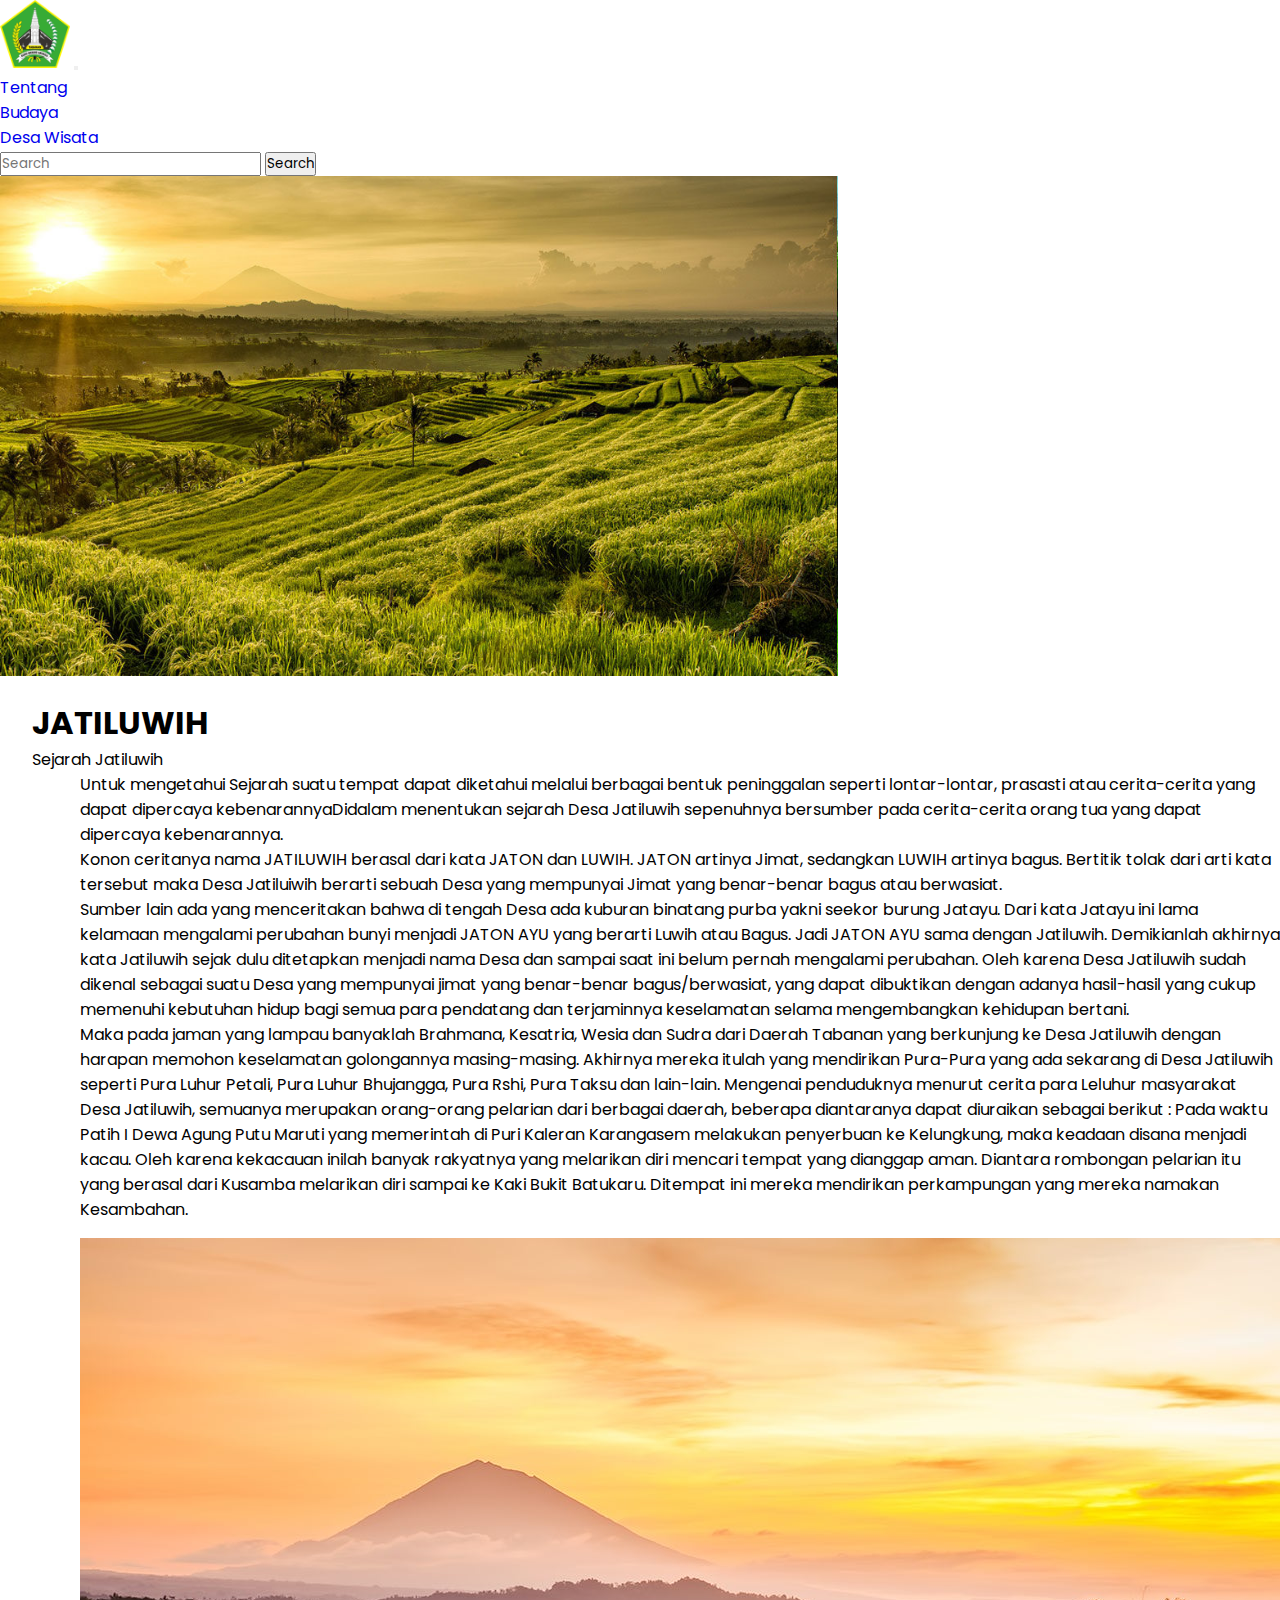
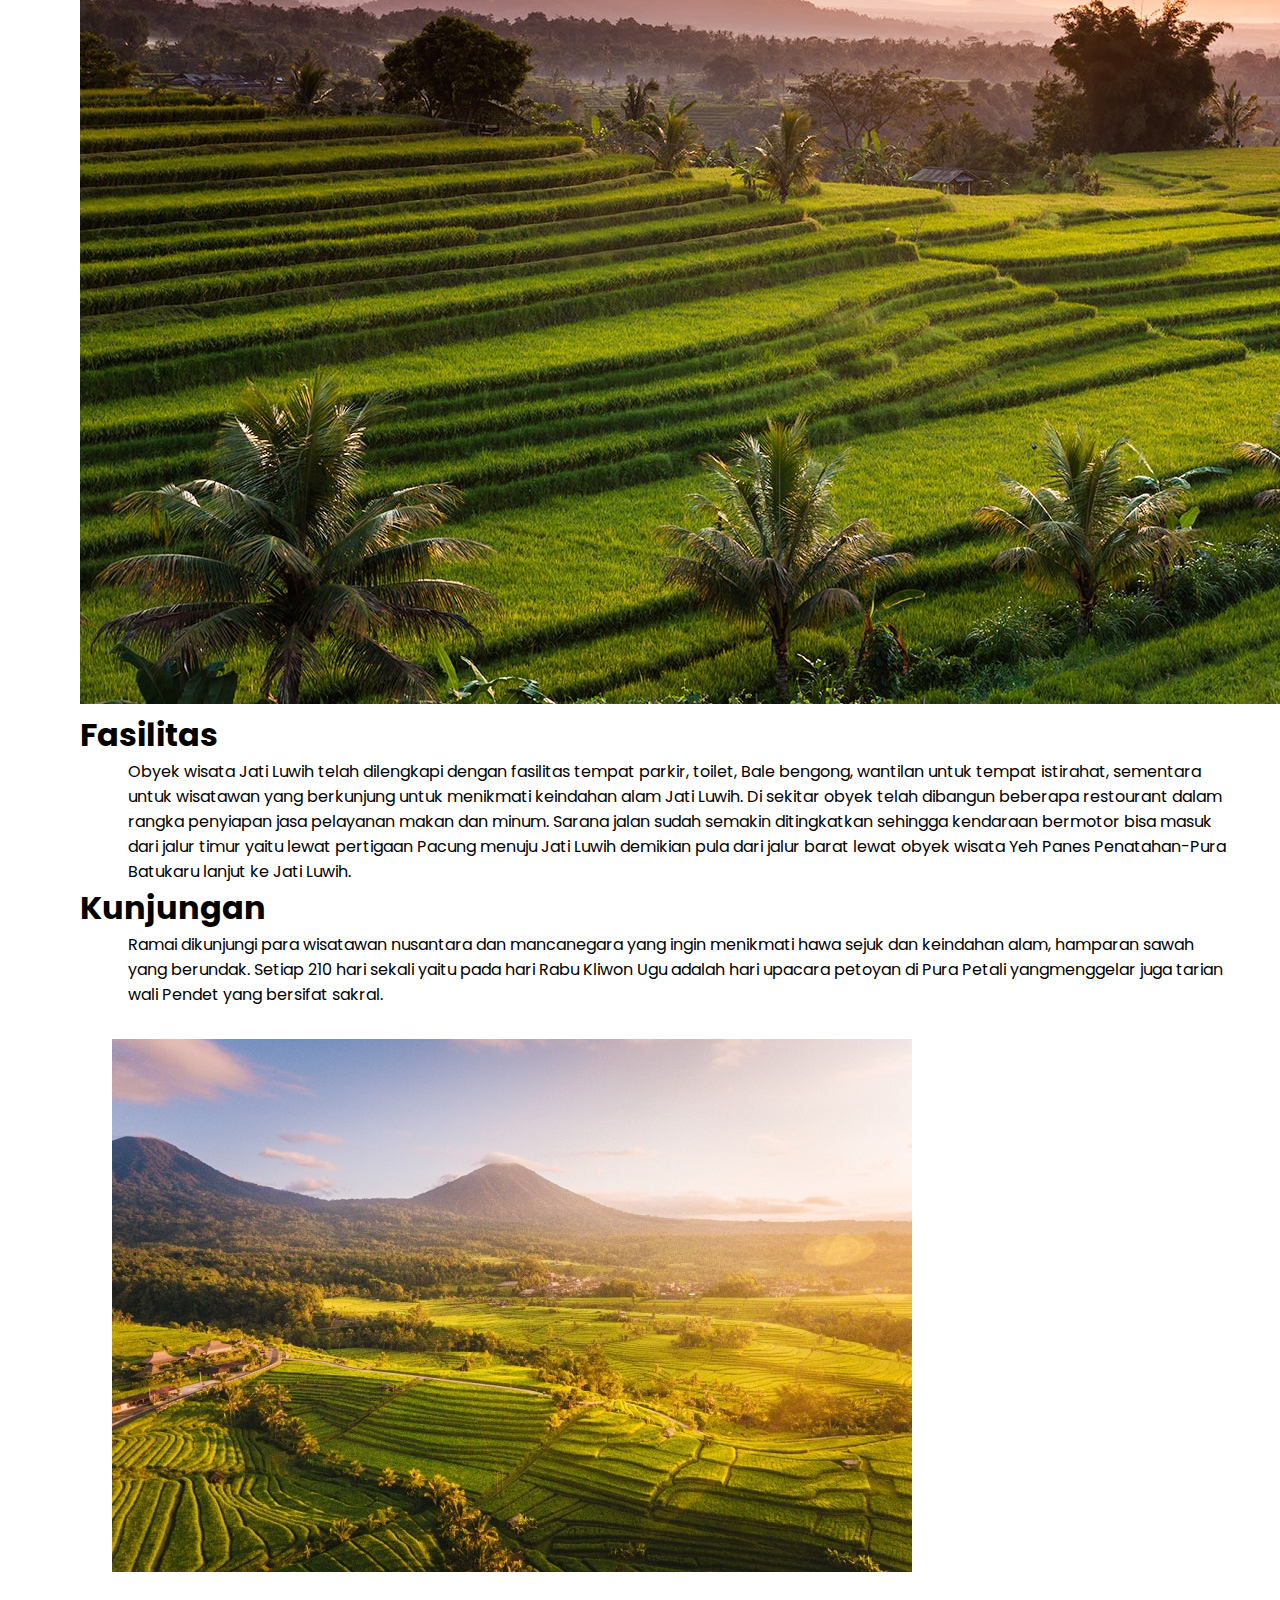
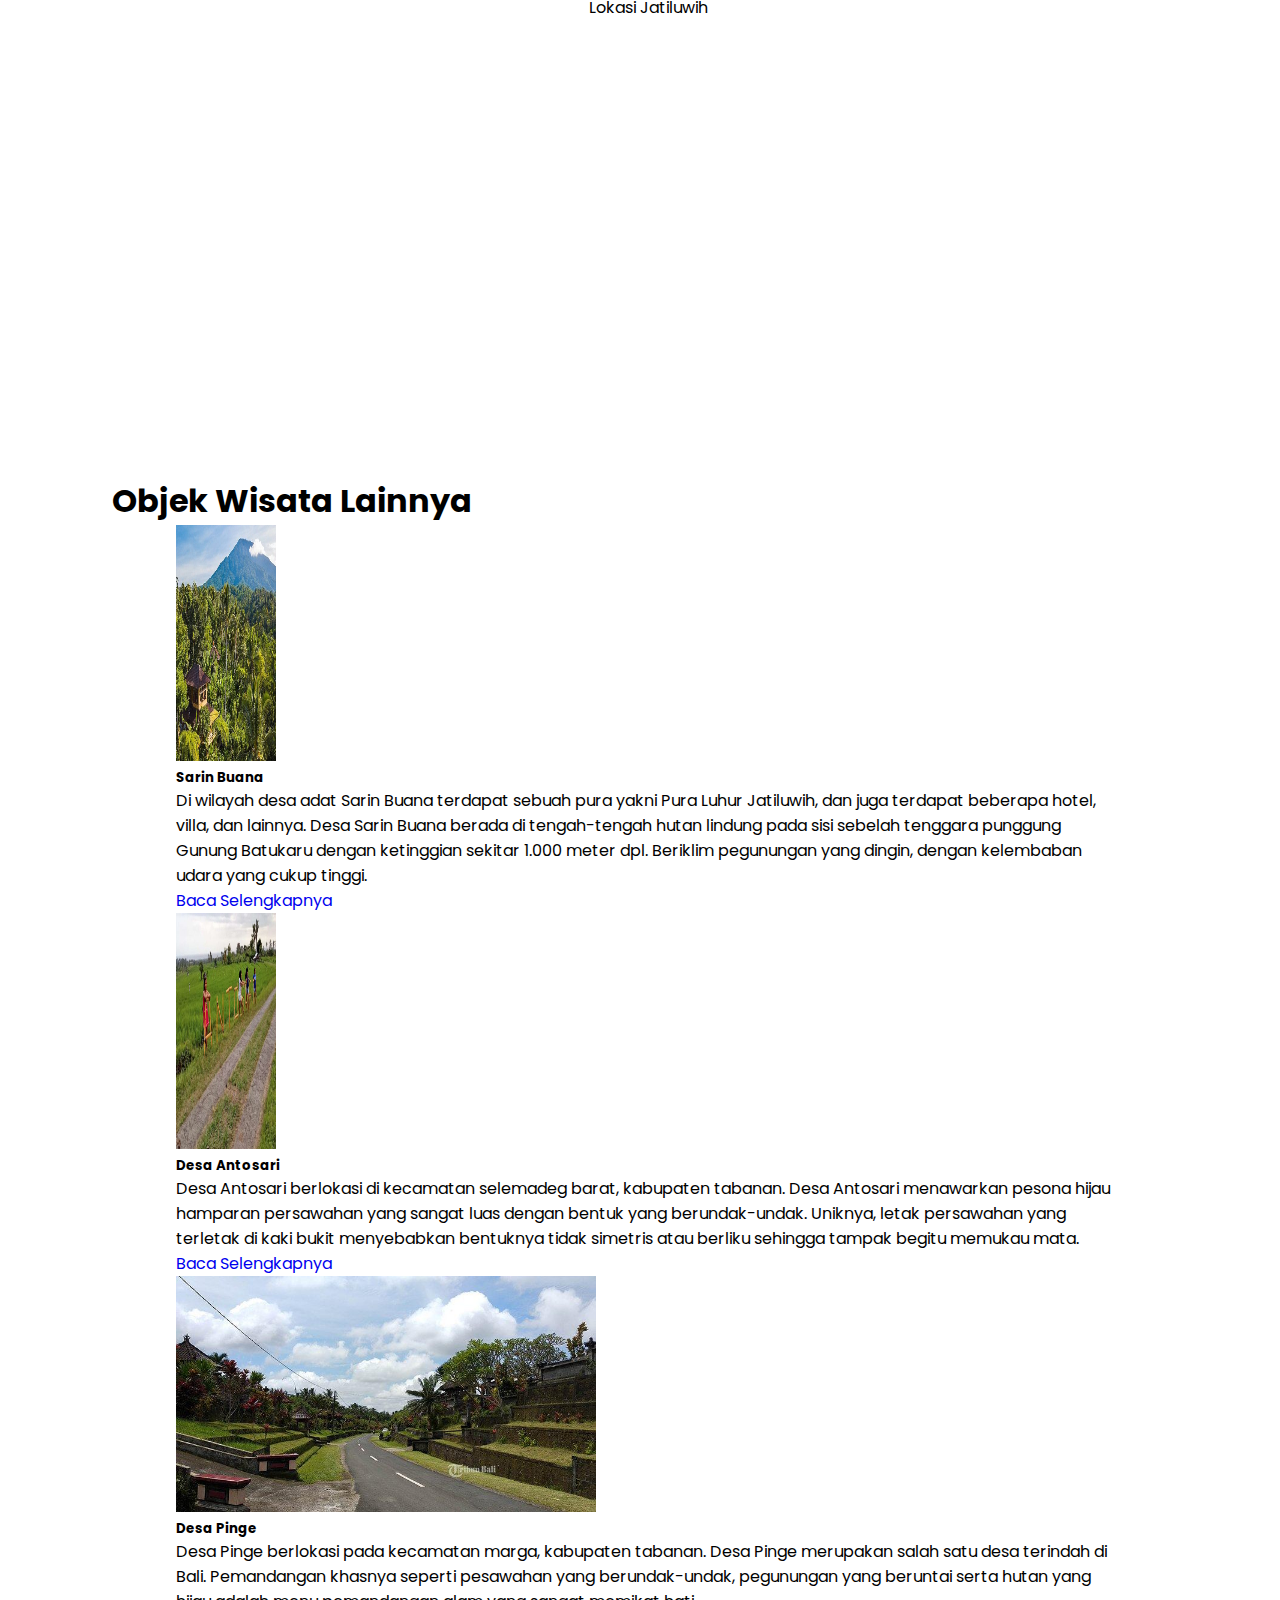
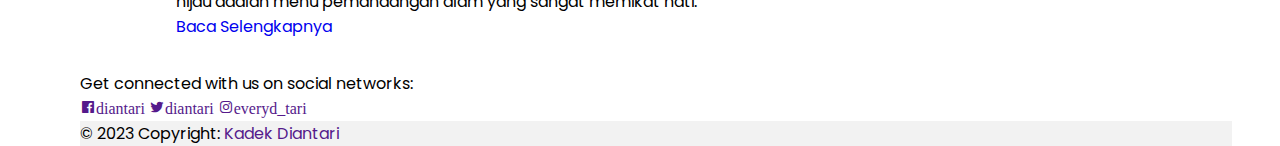
<file: jatiluwih/jatiluwih.html>
<!doctype html>
<html lang="en">
<head>
    <!-- Required meta tags -->
    <meta charset="utf-8">
    <meta name="viewport" content="width=device-width, initial-scale=1">
    <!-- css -->
    <link rel="stylesheet" href="./jatiluwih.css">
    <!-- Bootstrap CSS -->
    <link href="https://cdn.jsdelivr.net/npm/bootstrap@5.0.2/dist/css/bootstrap.min.css" rel="stylesheet"
        integrity="sha384-EVSTQN3/azprG1Anm3QDgpJLIm9Nao0Yz1ztcQTwFspd3yD65VohhpuuCOmLASjC" crossorigin="anonymous">
    <!-- font Goggle -->
    <link rel="preconnect" href="https://fonts.googleapis.com">
  <link rel="preconnect" href="https://fonts.gstatic.com" crossorigin> 
  <link href="https://fonts.googleapis.com/css2?family=Poppins:wght@400;500;600;700&display=swap" rel="stylesheet">
    <!-- box icon -->
    <link rel="stylesheet"  href="https://cdn.jsdelivr.net/npm/boxicons@latest/css/boxicons.min.css">
    <title>TABANAN,BALI</title>
</head>
<body>
<!-- Navbar start -->
<nav class="navbar navbar-expand-sm navbar-dark bg-dark">
    <div class="container-fluid">
      <a class="navbar-brand" href="javascript:void(0)"><img src="../tabanan.png" width="70"></a>
      <button class="navbar-toggler" type="button" data-bs-toggle="collapse" data-bs-target="#mynavbar">
        <span class="navbar-toggler-icon"></span>
      </button>
      <div class="collapse navbar-collapse" id="mynavbar">
        <ul class="navbar-nav me-auto">
          <li class="nav-item">
            <a class="nav-link" href="../index.html">Tentang</a>
          </li>
          <li class="nav-item">
            <a class="nav-link" href="../tradisi.html">Budaya</a>
          </li>
          <li class="nav-item">
            <a class="nav-link" href="../objek.html">Desa Wisata</a>
          </li>
        </ul>
        <form class="d-flex">
          <input class="form-control me-2" type="text" placeholder="Search">
          <button class="btn btn-primary" type="button">Search</button>
        </form>
      </div>
    </div>
  </nav>
<!-- navbar end -->
  <!-- carousel section -->
  <div id="carouselExampleControls" class="carousel-slide" data-bs-ride="carousel">
    <div class="carousel-inner">
      <div class="carousel-item active">
        <img src="../jatiluwih2.jpg" class="d-block w-100" alt="..." height="500">
      </div>
    </div>
    </div>
<!-- carousel section end -->

<!-- content-->
<div class="content">
    <p class="text-dark text-center text-bold judul"><h1>JATILUWIH</h1></p>
    <p class="text-dark pt-4 h2">Sejarah Jatiluwih</p>
    <p class="text-dark pt-3 h5">Untuk mengetahui Sejarah suatu tempat dapat diketahui melalui berbagai bentuk peninggalan seperti lontar-lontar, prasasti atau cerita-cerita yang dapat dipercaya  kebenarannyaDidalam menentukan sejarah Desa Jatiluwih sepenuhnya bersumber pada cerita-cerita orang tua yang dapat dipercaya kebenarannya.</p>
    <p class="text-dark pt-2 h5">Konon ceritanya nama JATILUWIH berasal dari kata JATON dan LUWIH. JATON artinya Jimat, sedangkan LUWIH artinya bagus. Bertitik tolak dari arti kata tersebut maka Desa Jatiluiwih berarti sebuah Desa yang mempunyai Jimat yang benar-benar bagus atau berwasiat.</p>
    <p class="text-dark pt-2 h5">Sumber lain ada yang menceritakan bahwa di tengah Desa ada kuburan binatang purba yakni seekor burung Jatayu. Dari kata Jatayu ini lama kelamaan mengalami perubahan bunyi menjadi JATON AYU yang berarti Luwih atau Bagus. Jadi JATON AYU sama dengan Jatiluwih. Demikianlah akhirnya kata Jatiluwih sejak dulu ditetapkan menjadi nama Desa dan sampai saat ini  belum pernah mengalami perubahan. Oleh karena Desa Jatiluwih sudah dikenal sebagai suatu Desa yang mempunyai jimat yang benar-benar bagus/berwasiat, yang dapat dibuktikan dengan adanya hasil-hasil yang cukup memenuhi kebutuhan hidup bagi semua para pendatang dan terjaminnya keselamatan selama mengembangkan kehidupan bertani.</p>
    <p class="text-dark pt-2 h5">Maka pada jaman yang lampau banyaklah Brahmana, Kesatria, Wesia dan Sudra dari Daerah Tabanan yang berkunjung ke Desa Jatiluwih dengan harapan memohon keselamatan golongannya masing-masing. Akhirnya mereka itulah yang mendirikan Pura-Pura yang ada sekarang di Desa Jatiluwih seperti Pura Luhur Petali, Pura Luhur Bhujangga, Pura Rshi, Pura Taksu  dan lain-lain. Mengenai penduduknya menurut cerita para Leluhur masyarakat Desa Jatiluwih, semuanya merupakan orang-orang pelarian dari berbagai daerah, beberapa diantaranya  dapat diuraikan sebagai berikut : Pada waktu Patih I Dewa Agung Putu Maruti yang memerintah di Puri Kaleran Karangasem melakukan penyerbuan ke Kelungkung, maka keadaan disana menjadi kacau. Oleh karena kekacauan inilah banyak rakyatnya yang melarikan diri mencari tempat yang dianggap aman. Diantara rombongan pelarian itu yang berasal dari Kusamba melarikan diri sampai ke Kaki Bukit Batukaru. Ditempat ini mereka mendirikan perkampungan yang mereka namakan Kesambahan.</p>
<!--FIGURE-->
<div id="carouselExampleControls" class="gambar" data-bs-ride="carousel">
    <div class="carousel-inner">
      <div class="carousel-item active">
        <img src="../jatiluwih1.jpg" class="d-block w-100" alt="...">
        <p class="text-dark text-bold judul"><h1>Fasilitas</h1></p>
        <p class="text-dark pt-3 h5">Obyek wisata Jati Luwih telah dilengkapi dengan fasilitas tempat parkir, toilet, Bale bengong, wantilan untuk tempat istirahat, sementara untuk wisatawan yang berkunjung untuk menikmati keindahan alam Jati Luwih. Di sekitar obyek telah dibangun beberapa restourant dalam rangka penyiapan jasa pelayanan makan dan minum. Sarana jalan sudah semakin ditingkatkan sehingga kendaraan bermotor bisa masuk dari jalur timur yaitu lewat pertigaan Pacung menuju Jati Luwih demikian pula dari jalur barat lewat obyek wisata Yeh Panes Penatahan-Pura Batukaru   lanjut ke Jati Luwih.</p>
        <p class="text-dark text-bold judul"><h1>Kunjungan</h1></p>
        <p class="text-dark pt-3 h5">Ramai dikunjungi para wisatawan nusantara dan mancanegara yang ingin menikmati hawa sejuk dan keindahan alam, hamparan sawah yang berundak. Setiap 210 hari sekali yaitu pada hari Rabu Kliwon Ugu adalah hari upacara petoyan di Pura Petali yangmenggelar juga tarian wali Pendet yang bersifat sakral.</p>
      </div>
    </div>
  

  <!--FIGURE-->
  <div id="carouselExampleControls" class="gambar1" data-bs-ride="carousel">
    <div class="carousel-inner">
      <div class="carousel-item active">
        <img src="../jatiluwih3.jpg" class="d-block w-100" alt="...">
      </div>
    </div>
<!--Maps-->
<p class="text-dark h2 pt-4 judul">Lokasi Jatiluwih</p>
<div class="row w-100">
    <div class="col-lg-6 my-4">
        <iframe src="https://www.google.com/maps/embed?pb=!1m18!1m12!1m3!1d63159.32044744207!2d115.08378008758866!3d-8.356571011118035!2m3!1f0!2f0!3f0!3m2!1i1024!2i768!4f13.1!3m3!1m2!1s0x2dd227bedf45cc29%3A0x5030bfbca831a80!2sJatiluwih%2C%20Kec.%20Penebel%2C%20Kabupaten%20Tabanan%2C%20Bali!5e0!3m2!1sid!2sid!4v1674533365013!5m2!1sid!2sid" width="600" height="450" style="border:0;" allowfullscreen="" loading="lazy" referrerpolicy="no-referrer-when-downgrade"
        class="w-100" height="400" allowfullscreen="" loading="lazy"></iframe>
    </div>
</div>
  <!--Card-->
  <p class="text-dark text-center text-bold pt-3 text-card"><h1>Objek Wisata Lainnya</h1></p>
  <div class="card-group">
    <div class="card">
      <img src="../sarin buana.jpeg" class="card-img-top" alt="..."width="100" height="236">
      <div class="card-body">
        <h5 class="card-title">Sarin Buana</h5>
        <p class="card-text">Di wilayah desa adat Sarin Buana terdapat sebuah pura yakni Pura Luhur Jatiluwih, dan juga terdapat beberapa hotel, villa, dan lainnya. Desa Sarin Buana berada di tengah-tengah hutan lindung pada sisi sebelah tenggara punggung Gunung Batukaru dengan ketinggian sekitar 1.000 meter dpl. Beriklim pegunungan yang dingin, dengan kelembaban udara yang cukup tinggi.</p>
      </div>
      <div class="card-footer">
        <a href="https://infowisata.tabanankab.go.id/sarin-buana/" class="btn btn-primary">Baca Selengkapnya</a>
      </div>
    </div>
    <div class="card">
      <img src="../antosari.jpg" class="card-img-top" alt="..." width="100" height="236">
      <div class="card-body">
        <h5 class="card-title">Desa Antosari</h5>
        <p class="card-text">Desa Antosari berlokasi di kecamatan selemadeg barat, kabupaten tabanan. Desa Antosari menawarkan pesona hijau hamparan persawahan yang sangat luas dengan bentuk yang berundak-undak. Uniknya, letak persawahan yang terletak di kaki bukit menyebabkan bentuknya tidak simetris atau berliku sehingga tampak begitu memukau mata.</p>
      </div>
      <div class="card-footer">
        <a href="../antosari/antosari.html" class="btn btn-primary">Baca Selengkapnya</a>
      </div>
    </div>
    <div class="card">
      <img src="../pinge.jpg" class="card-img-top" alt="..." height="236">
      <div class="card-body">
        <h5 class="card-title">Desa Pinge</h5>
        <p class="card-text">Desa Pinge berlokasi pada kecamatan marga, kabupaten tabanan. Desa Pinge merupakan salah satu desa terindah di Bali. Pemandangan khasnya seperti pesawahan yang berundak-undak, pegunungan yang beruntai serta hutan yang hijau adalah menu pemandangan alam yang sangat memikat hati.</p>
      </div>
      <div class="card-footer">
        <a href="../pinge/pinge.html" class="btn btn-primary">Baca Selengkapnya</a>
      </div>
    </div>  
  </div>
</div>

<!-- footer -->
<footer class="container-footer text-center text-lg-start bg-white text-muted">
    <!-- Section: Social media -->
    <section class="d-flex justify-content-center justify-content-lg-between p-4 border-bottom">
      <!-- Left -->
      <div class="me-5 d-none d-lg-block">
        <span>Get connected with us on social networks:</span>
      </div>
      <!-- Left -->
  
      <!-- Right -->
      <div>
        <a href="" class="me-4">
          <i class='bx bxl-facebook-square'>diantari</i>
        </a>
        <a href="" class="me-4">
          <i class='bx bxl-twitter'>diantari</i>
        </a>
        <a href="" class="me-4">
          <i class='bx bxl-instagram'>everyd_tari</i>
        </a>
      </div>
      <!-- Right -->
    </section>
    <!-- Section: Social media -->
  
    <!-- Section: Links  -->
    <section class="">
      <div class="container-fluid-expand text-center text-md-start mt-0">
    <!-- Section: Links  -->
  
    <!-- Copyright -->
    <div class=" text-center p-4" style="background-color: rgba(0, 0, 0, 0.05);">
      © 2023 Copyright:
      <a class="text-reset fw-bold" href="">Kadek Diantari</a>
    </div>
    <!-- Copyright -->
  </footer>
  <!-- Footer -->
  <!-- ./Footer -->
  
  
      <script src="https://cdn.jsdelivr.net/npm/bootstrap@5.0.2/dist/js/bootstrap.bundle.min.js"
          integrity="sha384-MrcW6ZMFYlzcLA8Nl+NtUVF0sA7MsXsP1UyJoMp4YLEuNSfAP+JcXn/tWtIaxVXM"
          crossorigin="anonymous"></script>
  </body>
  </html>
</file>
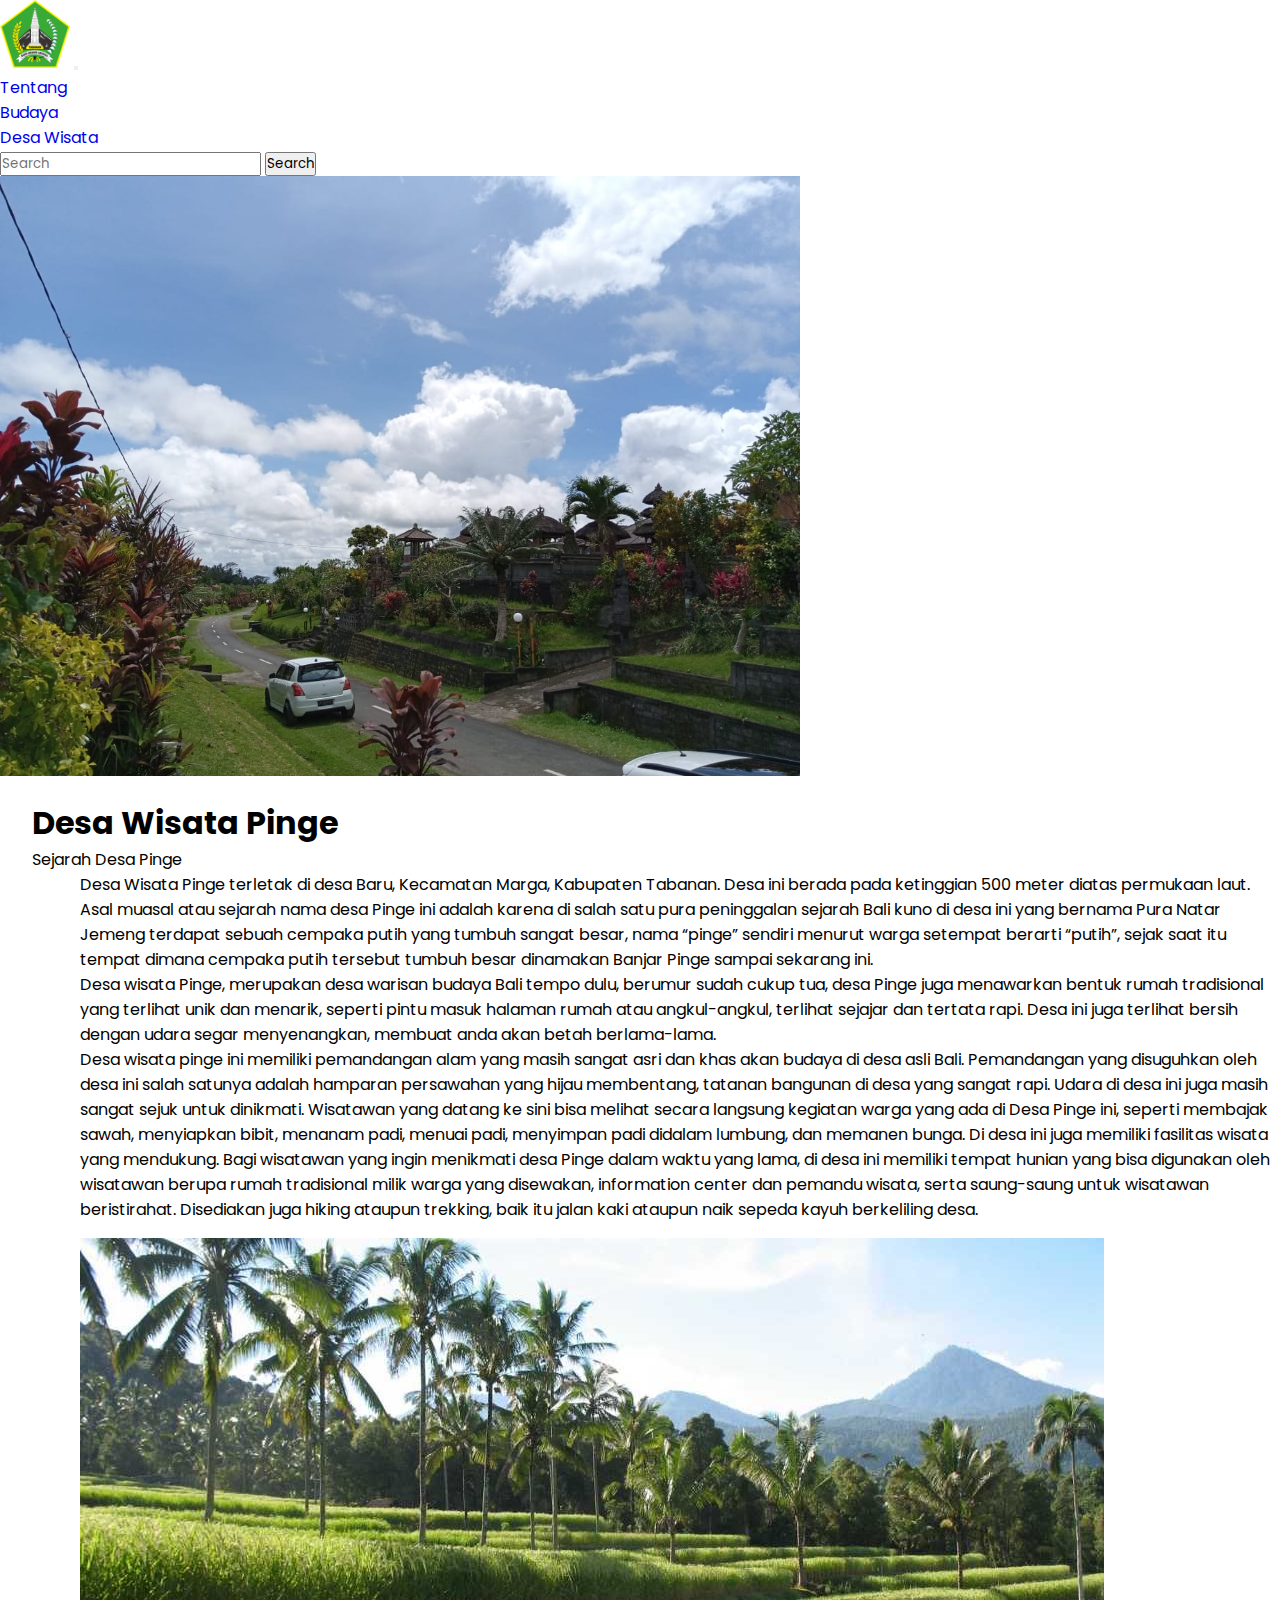
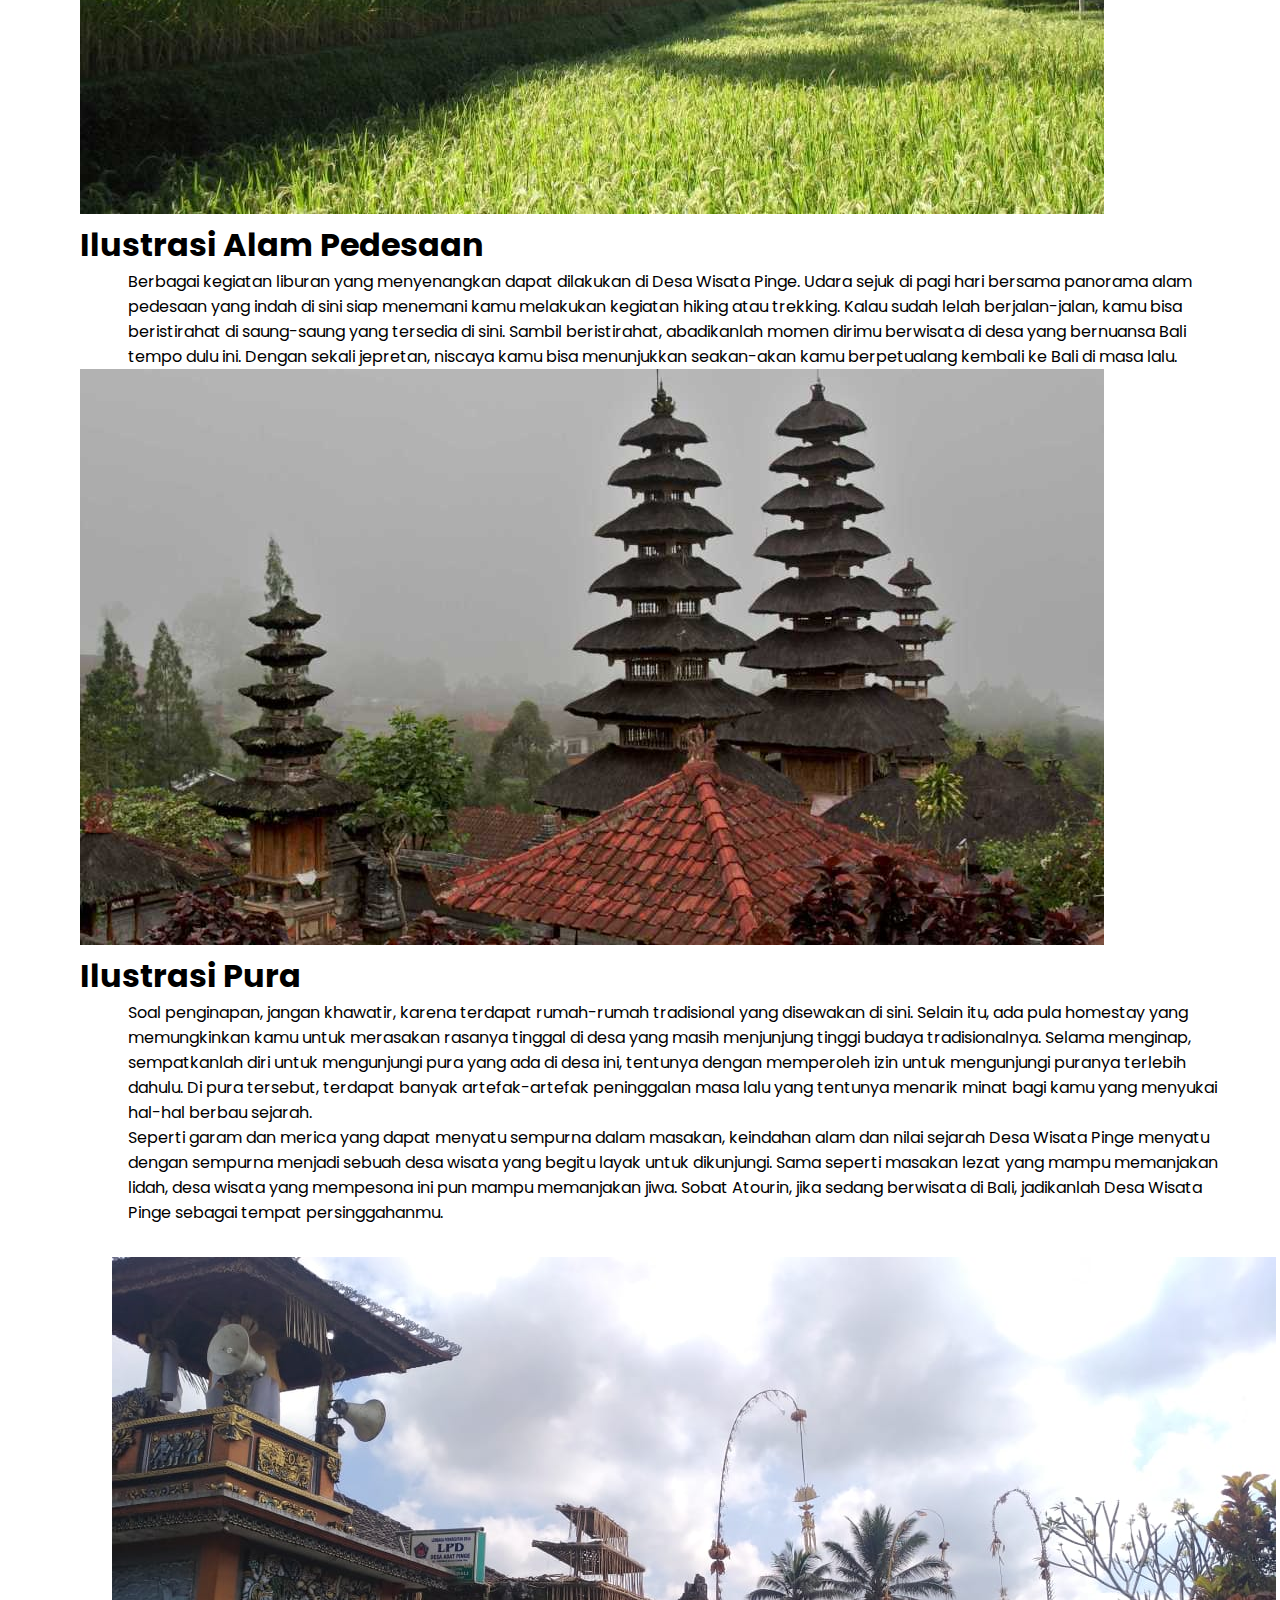
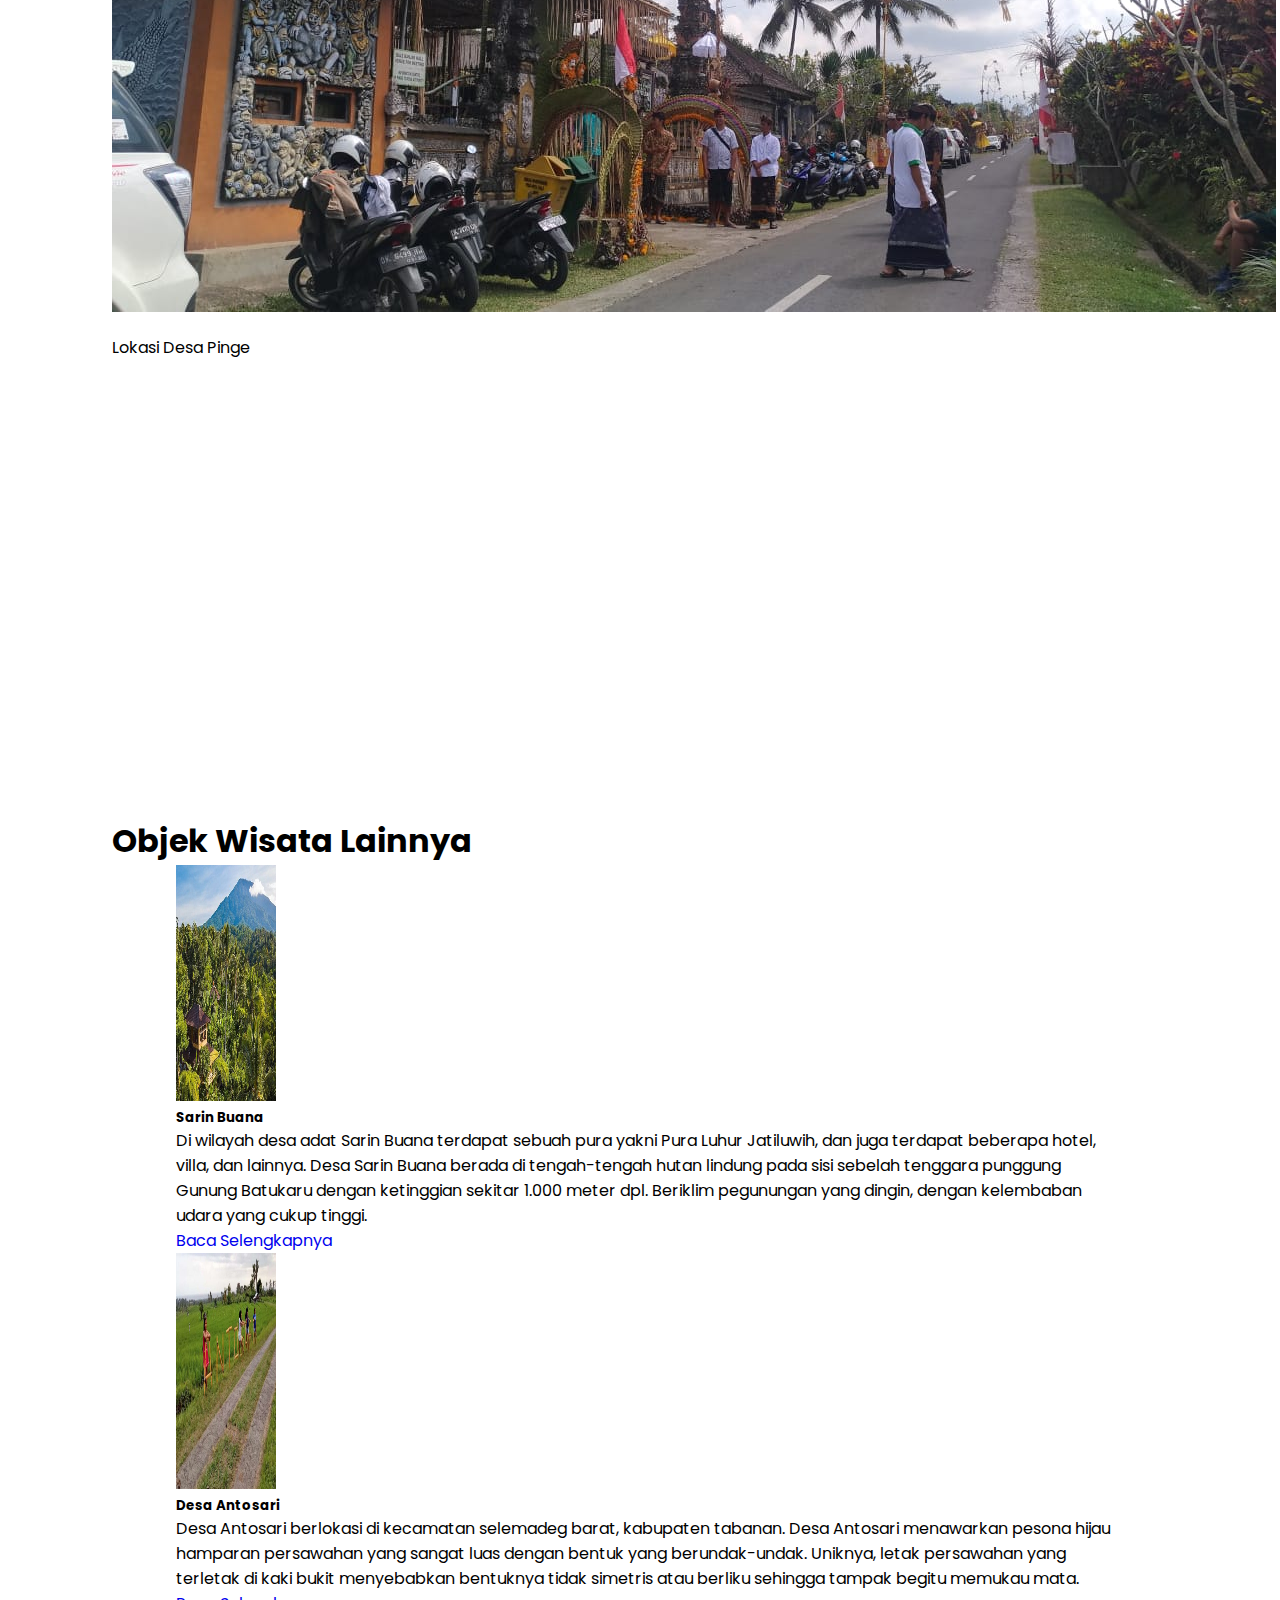
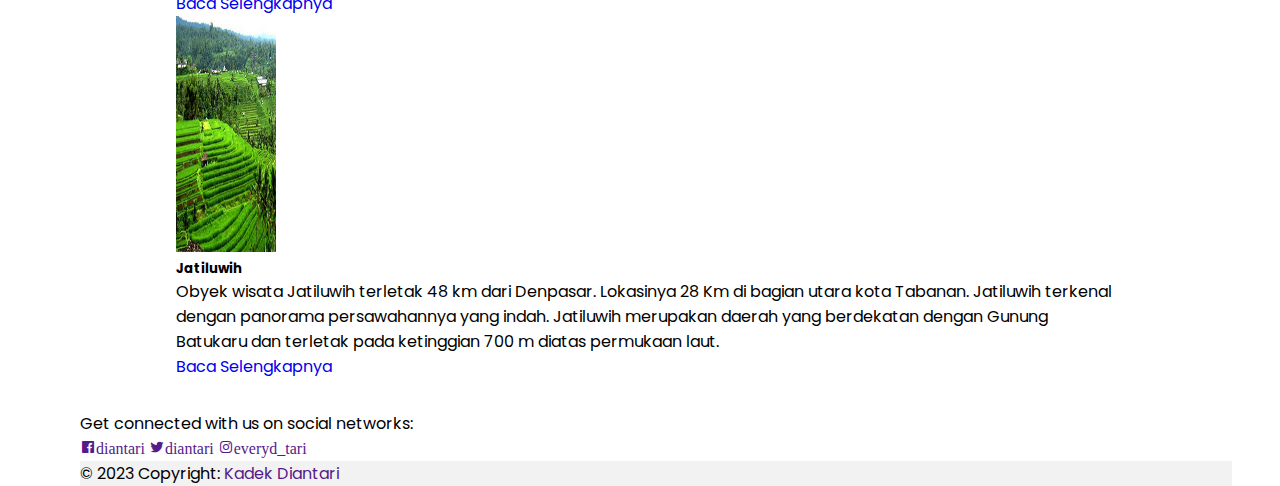
<file: pinge/pinge.html>
<!doctype html>
<html lang="en">
<head>
    <!-- Required meta tags -->
    <meta charset="utf-8">
    <meta name="viewport" content="width=device-width, initial-scale=1">
    <!-- css -->
    <link rel="stylesheet" href="./pinge.css">
    <!-- Bootstrap CSS -->
    <link href="https://cdn.jsdelivr.net/npm/bootstrap@5.0.2/dist/css/bootstrap.min.css" rel="stylesheet"
        integrity="sha384-EVSTQN3/azprG1Anm3QDgpJLIm9Nao0Yz1ztcQTwFspd3yD65VohhpuuCOmLASjC" crossorigin="anonymous">
    <!-- font Goggle -->
    <link rel="preconnect" href="https://fonts.googleapis.com">
  <link rel="preconnect" href="https://fonts.gstatic.com" crossorigin> 
  <link href="https://fonts.googleapis.com/css2?family=Poppins:wght@400;500;600;700&display=swap" rel="stylesheet">
    <!-- box icon -->
    <link rel="stylesheet"  href="https://cdn.jsdelivr.net/npm/boxicons@latest/css/boxicons.min.css">
    <title>TABANAN,BALI</title>
</head>
<body>
<!-- Navbar start -->
<nav class="navbar navbar-expand-sm navbar-dark bg-dark">
    <div class="container-fluid">
      <a class="navbar-brand" href="javascript:void(0)"><img src="../tabanan.png" width="70"></a>
      <button class="navbar-toggler" type="button" data-bs-toggle="collapse" data-bs-target="#mynavbar">
        <span class="navbar-toggler-icon"></span>
      </button>
      <div class="collapse navbar-collapse" id="mynavbar">
        <ul class="navbar-nav me-auto">
          <li class="nav-item">
            <a class="nav-link" href="../index.html">Tentang</a>
          </li>
          <li class="nav-item">
            <a class="nav-link" href="../tradisi.html">Budaya</a>
          </li>
          <li class="nav-item">
            <a class="nav-link" href="../objek.html">Desa Wisata</a>
          </li>
        </ul>
        <form class="d-flex">
          <input class="form-control me-2" type="text" placeholder="Search">
          <button class="btn btn-primary" type="button">Search</button>
        </form>
      </div>
    </div>
  </nav>
<!-- navbar end -->
  <!-- carousel section -->
  <div id="carouselExampleControls" class="carousel-slide" data-bs-ride="carousel">
    <div class="carousel-inner">
      <div class="carousel-item active">
        <img src="../pinge1.jpg" class="d-block w-100" alt="..." height="600">
      </div>
    </div>
    </div>
<!-- carousel section end -->

<!-- content-->
<div class="content">
    <p class="text-dark text-center text-bold judul"><h1>Desa Wisata Pinge</h1></p>
    <p class="text-dark pt-4 h2">Sejarah Desa Pinge</p>
    <p class="text-dark pt-3 h5">Desa Wisata Pinge terletak di desa Baru, Kecamatan Marga, Kabupaten Tabanan. Desa ini berada pada ketinggian 500 meter diatas permukaan laut. Asal muasal atau sejarah nama desa Pinge ini adalah karena di salah satu pura peninggalan sejarah Bali kuno di desa ini yang bernama Pura Natar Jemeng terdapat sebuah cempaka putih yang tumbuh sangat besar, nama “pinge” sendiri menurut warga setempat berarti “putih”, sejak saat itu tempat dimana cempaka putih tersebut tumbuh besar dinamakan Banjar Pinge sampai sekarang ini.</p>
    <p class="text-dark pt-2 h5">Desa wisata Pinge, merupakan desa warisan budaya Bali tempo dulu, berumur sudah cukup tua, desa Pinge juga menawarkan bentuk rumah tradisional yang terlihat unik dan menarik, seperti pintu masuk halaman rumah atau angkul-angkul, terlihat sejajar dan tertata rapi. Desa ini juga terlihat bersih dengan udara segar menyenangkan, membuat anda akan betah berlama-lama.</p>
    <p class="text-dark pt-2 h5">Desa wisata pinge ini memiliki pemandangan alam yang masih sangat asri dan khas akan budaya di desa asli Bali. Pemandangan yang disuguhkan oleh desa ini salah satunya adalah hamparan persawahan yang hijau membentang, tatanan bangunan di desa yang sangat rapi. Udara di desa ini juga masih sangat sejuk untuk dinikmati. Wisatawan yang datang ke sini bisa melihat secara langsung kegiatan warga yang ada di Desa Pinge ini, seperti membajak sawah, menyiapkan bibit, menanam padi, menuai padi, menyimpan padi didalam lumbung, dan memanen bunga. Di desa ini juga memiliki fasilitas wisata yang mendukung. Bagi wisatawan yang ingin menikmati desa Pinge dalam waktu yang lama, di desa ini memiliki tempat hunian yang bisa digunakan oleh wisatawan berupa rumah tradisional milik warga yang disewakan, information center dan pemandu wisata, serta saung-saung untuk wisatawan beristirahat. Disediakan juga hiking ataupun trekking, baik itu jalan kaki ataupun naik sepeda kayuh berkeliling desa.</p>
<!--FIGURE-->
<div id="carouselExampleControls" class="gambar" data-bs-ride="carousel">
    <div class="carousel-inner">
      <div class="carousel-item active">
        <img src="../alam pinge.jpg" class="d-block w-100" alt="...">
        <p class="text-dark text-bold judul"><h1>Ilustrasi Alam Pedesaan</h1></p>
        <p class="text-dark pt-3 h5">Berbagai kegiatan liburan yang menyenangkan dapat dilakukan di Desa Wisata Pinge. Udara sejuk di pagi hari bersama panorama alam pedesaan yang indah di sini siap menemani kamu melakukan kegiatan hiking atau trekking. Kalau sudah lelah berjalan-jalan, kamu bisa beristirahat di saung-saung yang tersedia di sini. Sambil beristirahat, abadikanlah momen dirimu berwisata di desa yang bernuansa Bali tempo dulu ini. Dengan sekali jepretan, niscaya kamu bisa menunjukkan seakan-akan kamu berpetualang kembali ke Bali di masa lalu.</p>
        <img src="../pinge3.jpg" class="d-block w-100" alt="...">
        <p class="text-dark text-bold judul"><h1>Ilustrasi Pura</h1></p>
        <p class="text-dark pt-3 h5">Soal penginapan, jangan khawatir, karena terdapat rumah-rumah tradisional yang disewakan di sini. Selain itu, ada pula homestay yang memungkinkan kamu untuk merasakan rasanya tinggal di desa yang masih menjunjung tinggi budaya tradisionalnya. Selama menginap, sempatkanlah diri untuk mengunjungi pura yang ada di desa ini, tentunya dengan memperoleh izin untuk mengunjungi puranya terlebih dahulu. Di pura tersebut, terdapat banyak artefak-artefak peninggalan masa lalu yang tentunya menarik minat bagi kamu yang menyukai hal-hal berbau sejarah.</p>
        <p class="text-dark pt-3 h5">Seperti garam dan merica yang dapat menyatu sempurna dalam masakan, keindahan alam dan nilai sejarah Desa Wisata Pinge menyatu dengan sempurna menjadi sebuah desa wisata yang begitu layak untuk dikunjungi. Sama seperti masakan lezat yang mampu memanjakan lidah, desa wisata yang mempesona ini pun mampu memanjakan jiwa. Sobat Atourin, jika sedang berwisata di Bali, jadikanlah Desa Wisata Pinge sebagai tempat persinggahanmu.</p>
      </div>
    </div>
  

  <!--FIGURE-->
  <div id="carouselExampleControls" class="gambar1" data-bs-ride="carousel">
    <div class="carousel-inner">
      <div class="carousel-item active">
        <img src="../pinge2.jpeg" class="d-block w-100" alt="...">
      </div>
    </div>
<!--Maps-->
<p class="text-dark h2 pt-4 judul">Lokasi Desa Pinge</p>
<div class="row w-100">
    <div class="col-lg-6 my-4">
        <iframe src="https://www.google.com/maps/embed?pb=!1m18!1m12!1m3!1d3947.1154017113654!2d115.17684421377403!3d-8.390309193965454!2m3!1f0!2f0!3f0!3m2!1i1024!2i768!4f13.1!3m3!1m2!1s0x2dd226b7d965eb53%3A0x3483e1082db8d7c0!2sDESA%20WISATA%20PINGE!5e0!3m2!1sid!2sid!4v1674535739519!5m2!1sid!2sid" width="600" height="450" style="border:0;" allowfullscreen="" loading="lazy" referrerpolicy="no-referrer-when-downgrade"
        class="w-100" height="400" allowfullscreen="" loading="lazy"></iframe>
    </div>
</div>
  <!--Card-->
  <p class="text-dark text-center text-bold pt-3 text-card"><h1>Objek Wisata Lainnya</h1></p>
  <div class="card-group">
    <div class="card">
      <img src="../sarin buana.jpeg" class="card-img-top" alt="..."width="100" height="236">
      <div class="card-body">
        <h5 class="card-title">Sarin Buana</h5>
        <p class="card-text">Di wilayah desa adat Sarin Buana terdapat sebuah pura yakni Pura Luhur Jatiluwih, dan juga terdapat beberapa hotel, villa, dan lainnya. Desa Sarin Buana berada di tengah-tengah hutan lindung pada sisi sebelah tenggara punggung Gunung Batukaru dengan ketinggian sekitar 1.000 meter dpl. Beriklim pegunungan yang dingin, dengan kelembaban udara yang cukup tinggi.</p>
      </div>
      <div class="card-footer">
        <a href="https://infowisata.tabanankab.go.id/sarin-buana/" class="btn btn-primary">Baca Selengkapnya</a>
      </div>
    </div>
    <div class="card">
      <img src="../antosari.jpg" class="card-img-top" alt="..." width="100" height="236">
      <div class="card-body">
        <h5 class="card-title">Desa Antosari</h5>
        <p class="card-text">Desa Antosari berlokasi di kecamatan selemadeg barat, kabupaten tabanan. Desa Antosari menawarkan pesona hijau hamparan persawahan yang sangat luas dengan bentuk yang berundak-undak. Uniknya, letak persawahan yang terletak di kaki bukit menyebabkan bentuknya tidak simetris atau berliku sehingga tampak begitu memukau mata.</p>
      </div>
      <div class="card-footer">
        <a href="../antosari/antosari.html" class="btn btn-primary">Baca Selengkapnya</a>
      </div>
    </div>
    <div class="card">
        <img src="../jatiluwih.jpg" class="card-img-top" alt="..." width="100" height="236">
        <div class="card-body">
          <h5 class="card-title">Jatiluwih</h5>
          <p class="card-text">Obyek wisata Jatiluwih terletak 48 km dari Denpasar. Lokasinya 28 Km di bagian utara kota Tabanan. Jatiluwih terkenal dengan panorama persawahannya yang indah. Jatiluwih merupakan daerah yang berdekatan dengan Gunung Batukaru dan terletak pada ketinggian 700 m diatas permukaan laut.</p>
        </div>
        <div class="card-footer">
          <a href=".../jatiluwih/jatiluwih.html" class="btn btn-primary">Baca Selengkapnya</a>
        </div>
      </div>
  </div>
</div>

<!-- footer -->
<footer class="container-footer text-center text-lg-start bg-white text-muted">
    <!-- Section: Social media -->
    <section class="d-flex justify-content-center justify-content-lg-between p-4 border-bottom">
      <!-- Left -->
      <div class="me-5 d-none d-lg-block">
        <span>Get connected with us on social networks:</span>
      </div>
      <!-- Left -->
  
      <!-- Right -->
      <div>
        <a href="" class="me-4">
          <i class='bx bxl-facebook-square'>diantari</i>
        </a>
        <a href="" class="me-4">
          <i class='bx bxl-twitter'>diantari</i>
        </a>
        <a href="" class="me-4">
          <i class='bx bxl-instagram'>everyd_tari</i>
        </a>
      </div>
      <!-- Right -->
    </section>
    <!-- Section: Social media -->
  
    <!-- Section: Links  -->
    <section class="">
      <div class="container-fluid-expand text-center text-md-start mt-0">
    <!-- Section: Links  -->
  
    <!-- Copyright -->
    <div class=" text-center p-4" style="background-color: rgba(0, 0, 0, 0.05);">
      © 2023 Copyright:
      <a class="text-reset fw-bold" href="">Kadek Diantari</a>
    </div>
    <!-- Copyright -->
  </footer>
  <!-- Footer -->
  <!-- ./Footer -->
  
  
      <script src="https://cdn.jsdelivr.net/npm/bootstrap@5.0.2/dist/js/bootstrap.bundle.min.js"
          integrity="sha384-MrcW6ZMFYlzcLA8Nl+NtUVF0sA7MsXsP1UyJoMp4YLEuNSfAP+JcXn/tWtIaxVXM"
          crossorigin="anonymous"></script>
  </body>
  </html>
</file>
<file: style.css>
* {
    padding: 0;
    margin: 0;
    box-sizing: border-box;
    text-decoration: none;
    list-style-type: none;
    font-family: 'Poppins', sans-serif;
}
:root {
    --primary:#068091;
    --secondary:#fe8800;
    --light: #eaeaee;
    --dark:#1d1d1d;
}

/* hero header */
.hero-header {
    background:linear-gradient(rgba(20,20,31,0.7),rgba(20,20,31,0.7)), url(gambar1.jpg);
    background-position: center;
    background-repeat: no-repeat;
    background-size: cover;
}

/* footer */
.container-footer {
    width: 100%;
    left:0;
    right:0;
  }
</file>
<file: antosari/antosari.css>
* {
    padding: 0;
    margin: 0;
    box-sizing: border-box;
    text-decoration: none;
    list-style-type: none;
    font-family: 'Poppins', sans-serif;
}
:root {
    --primary:#068091;
    --secondary:#fe8800;
    --light: #eaeaee;
    --dark:#1d1d1d;
}

.carousel-slide{
    background-color: #ffffff;
}
.active{
    padding-bottom: 1rem;
}
.content{
    border: #f8f9fa;
    padding-left: 2rem;
}

.h5{
    padding-left: 3rem;
}

.konten-kedua{
    padding-left: 0rem;
}

.deskripsi{
    padding-left: 1rem;
}
.yy{
    padding-left: 0rem;
}


.gambar{
    padding-top: 1rem;
    padding-left: 3rem;
    padding-right: 3rem;
}

.gambar1{
    padding-top: 1rem;
    padding-left: 2rem;
    padding-right: 3rem;
}
.maps{
    padding-left: 2rm;
}

.card-group{
    padding-bottom: 2rem;
    padding-left: 4rem;
    padding-right: 4rem;
}
/* contact */
.contact {
    background-image: url("laut.jpg");
    background-size: cover;
    background-attachment: fixed;
    position: relative;
    padding-top: 2rem;
  }
  
  .contact input {
    height: 4rem;
    margin-bottom: 2rem;
  }

/* footer */
.container-footer {
  width: 100%;
  left:0;
  right:0;
}
</file>
<file: jatiluwih/jatiluwih.css>
* {
    padding: 0;
    margin: 0;
    box-sizing: border-box;
    text-decoration: none;
    list-style-type: none;
    font-family: 'Poppins', sans-serif;
}
:root {
    --primary:#068091;
    --secondary:#fe8800;
    --light: #eaeaee;
    --dark:#1d1d1d;
}

.carousel-slide{
    background-color: #ffffff;
}
.active{
    padding-bottom: 1rem;
}
.content{
    border: #f8f9fa;
    padding-left: 2rem;
}
.judul{
    text-align: center;
}

.h5{
    padding-left: 3rem;
}

.konten-kedua{
    padding-left: 0rem;
}

.deskripsi{
    padding-left: 1rem;
}
.yy{
    padding-left: 0rem;
}


.gambar{
    padding-top: 1rem;
    padding-left: 3rem;
    padding-right: 3rem;
}

.gambar1{
    padding-top: 1rem;
    padding-left: 2rem;
    padding-right: 3rem;
}
.maps{
    padding-left: 2rm;
}

.card-group{
    padding-bottom: 2rem;
    padding-left: 4rem;
    padding-right: 4rem;
}
/* contact */
.contact {
    background-image: url("laut.jpg");
    background-size: cover;
    background-attachment: fixed;
    position: relative;
    padding-top: 2rem;
  }
  
  .contact input {
    height: 4rem;
    margin-bottom: 2rem;
  }

/* footer */
.container-footer {
  width: 100%;
  left:0;
  right:0;
}
</file>
<file: pinge/pinge.css>
* {
    padding: 0;
    margin: 0;
    box-sizing: border-box;
    text-decoration: none;
    list-style-type: none;
    font-family: 'Poppins', sans-serif;
}
:root {
    --primary:#068091;
    --secondary:#fe8800;
    --light: #eaeaee;
    --dark:#1d1d1d;
}

.carousel-slide{
    background-color: #ffffff;
}
.active{
    padding-bottom: 1rem;
}
.content{
    border: #f8f9fa;
    padding-left: 2rem;
}

.h5{
    padding-left: 3rem;
}

.konten-kedua{
    padding-left: 0rem;
}

.deskripsi{
    padding-left: 1rem;
}
.yy{
    padding-left: 0rem;
}


.gambar{
    padding-top: 1rem;
    padding-left: 3rem;
    padding-right: 3rem;
}

.gambar1{
    padding-top: 1rem;
    padding-left: 2rem;
    padding-right: 3rem;
}
.maps{
    padding-left: 2rm;
}

.card-group{
    padding-bottom: 2rem;
    padding-left: 4rem;
    padding-right: 4rem;
}

/* footer */
.container-footer {
  width: 100%;
  left:0;
  right:0;
}
</file>
